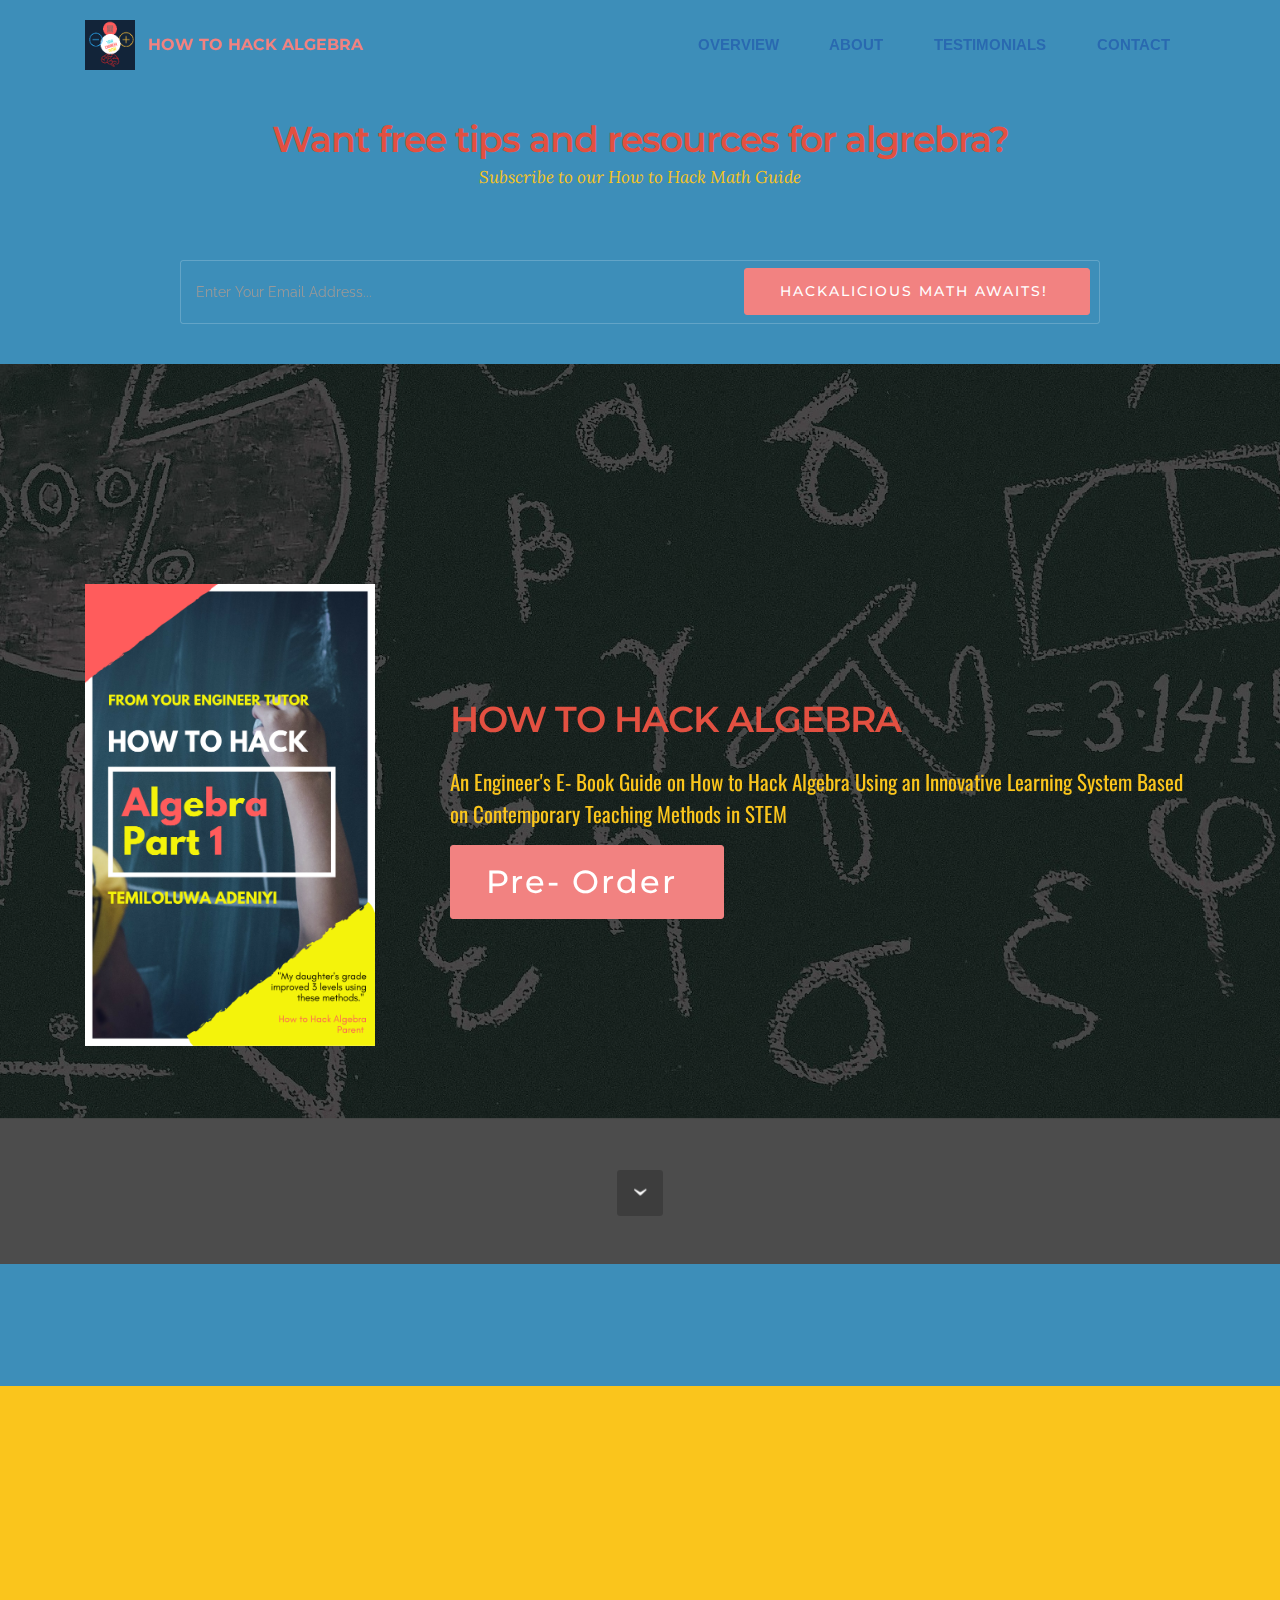
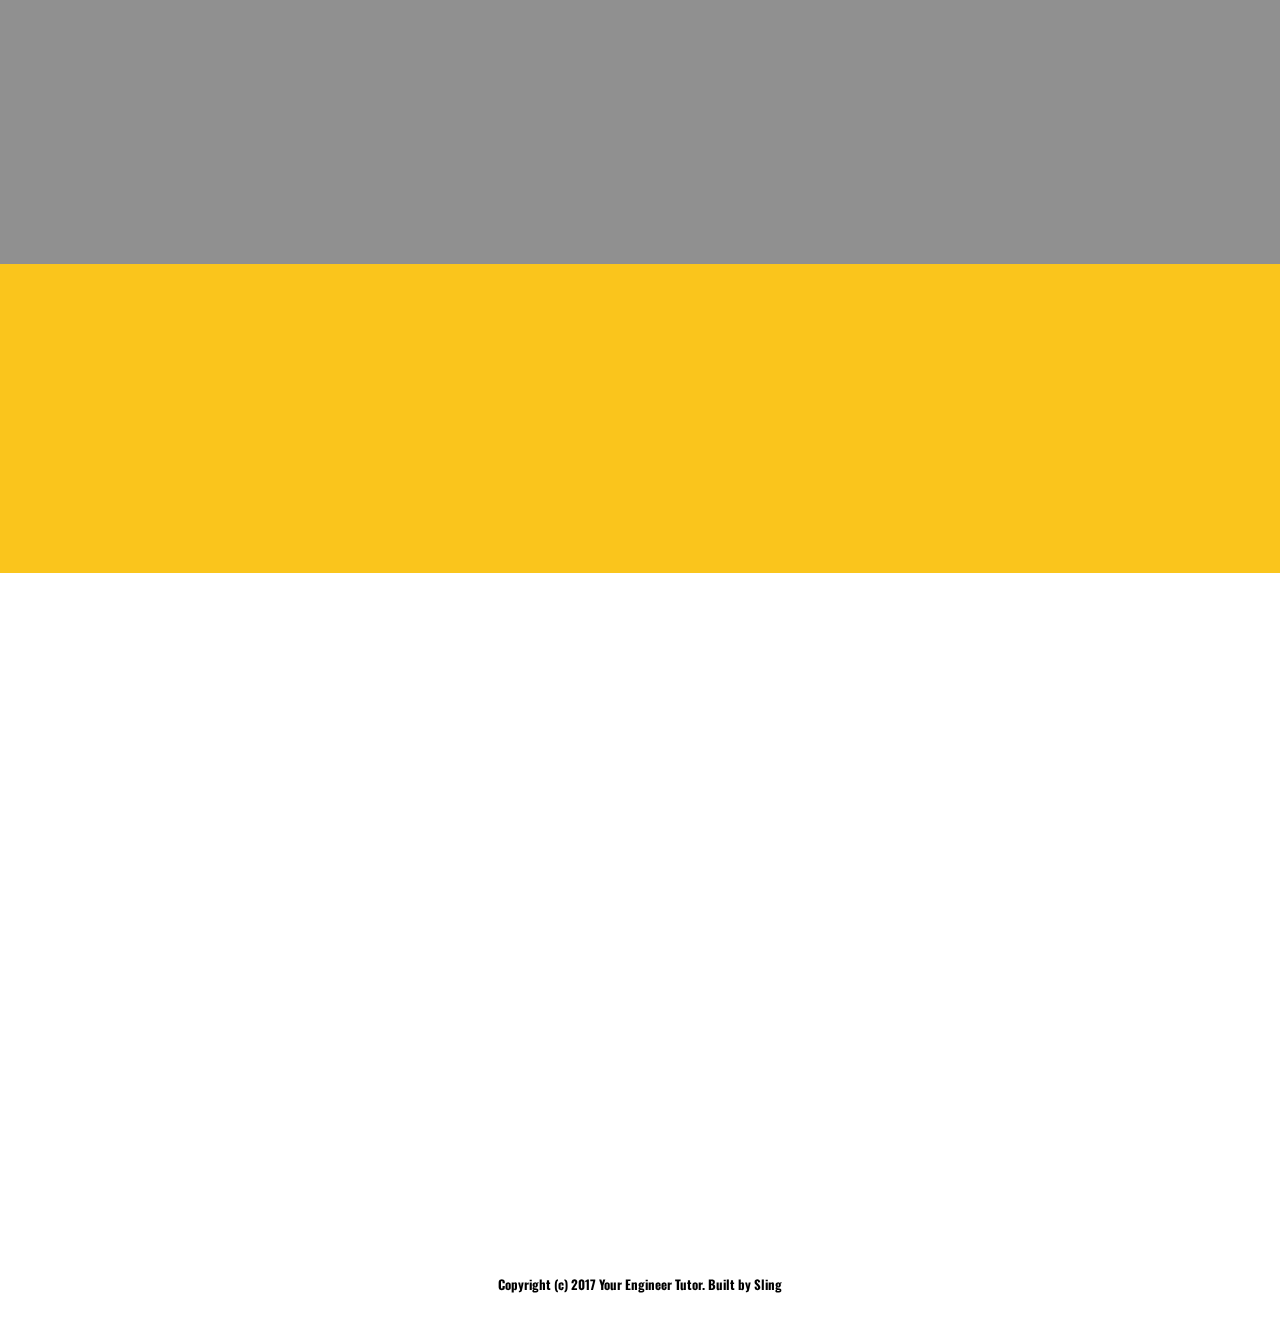
<file: index.html>
<!DOCTYPE html>
<html>
<head>
  <!-- Site made with Mobirise Website Builder v3.12.1, https://mobirise.com -->
  <meta charset="UTF-8">
  <meta http-equiv="X-UA-Compatible" content="IE=edge">
  <meta name="generator" content="Mobirise v3.12.1, mobirise.com">
  <meta name="viewport" content="width=device-width, initial-scale=1">
  <link rel="shortcut icon" href="assets/images/your-engineer-tutor-logo-128x128.png" type="image/x-icon">
  <meta name="description" content="">
  
  <link rel="stylesheet" href="https://fonts.googleapis.com/css?family=Lora:400,700,400italic,700italic&amp;subset=latin">
  <link rel="stylesheet" href="https://fonts.googleapis.com/css?family=Montserrat:400,700">
  <link rel="stylesheet" href="https://fonts.googleapis.com/css?family=Raleway:100,100i,200,200i,300,300i,400,400i,500,500i,600,600i,700,700i,800,800i,900,900i">
  <link rel="stylesheet" href="assets/bootstrap-material-design-font/css/material.css">
  <link rel="stylesheet" href="assets/tether/tether.min.css">
  <link rel="stylesheet" href="assets/bootstrap/css/bootstrap.min.css">
  <link rel="stylesheet" href="assets/animate.css/animate.min.css">
  <link rel="stylesheet" href="assets/dropdown/css/style.css">
  <link rel="stylesheet" href="assets/socicon/css/styles.css">
  <link rel="stylesheet" href="assets/theme/css/style.css">
  <link rel="stylesheet" href="assets/mobirise/css/mbr-additional.css" type="text/css">
  
  
  
</head>
<body>
<section id="ext_menu-0">

    <nav class="navbar navbar-dropdown bg-color transparent navbar-fixed-top">
        <div class="container">

            <div class="mbr-table">
                <div class="mbr-table-cell">

                    <div class="navbar-brand">
                        <a href="https://howtohackalgebra.site" class="navbar-logo"><img src="assets/images/your-engineer-tutor-logo-128x128.png" alt="Mobirise"></a>
                        <a class="navbar-caption text-danger" href="https://mobirise.com">HOW TO HACK ALGEBRA</a>
                    </div>

                </div>
                <div class="mbr-table-cell">

                    <button class="navbar-toggler pull-xs-right hidden-md-up" type="button" data-toggle="collapse" data-target="#exCollapsingNavbar">
                        <div class="hamburger-icon"></div>
                    </button>

                    <ul class="nav-dropdown collapse pull-xs-right nav navbar-nav navbar-toggleable-sm" id="exCollapsingNavbar"><li class="nav-item"><a class="nav-link link" href="index.html#header2-7">OVERVIEW</a></li><li class="nav-item"><a class="nav-link link" href="index.html#header2-l">ABOUT</a></li><li class="nav-item"><a class="nav-link link" href="index.html#testimonials1-c">TESTIMONIALS</a></li><li class="nav-item"><a class="nav-link link" href="index.html#form1-g">CONTACT</a></li></ul>
                    <button hidden="" class="navbar-toggler navbar-close" type="button" data-toggle="collapse" data-target="#exCollapsingNavbar">
                        <div class="close-icon"></div>
                    </button>

                </div>
            </div>

        </div>
    </nav>

</section>

<section class="engine"><a rel="external" href="https://mobirise.com">mobirise.com</a></section><section class="mbr-section mbr-after-navbar" id="form2-3" style="background-color: rgb(61, 142, 185); padding-top: 120px; padding-bottom: 40px;">
        <div class="mbr-section mbr-section__container mbr-section__container--middle">
        <div class="container">
            <div class="row">
                <div class="col-xs-12 text-xs-center">
                    <h3 class="mbr-section-title display-2">Want free tips and resources for algrebra?</h3>
                    <small class="mbr-section-subtitle">Subscribe to our How to Hack Math Guide</small>
                </div>
            </div>
        </div>
    </div>
    <div class="mbr-section mbr-section-nopadding">
        <div class="container">
            <div class="row">
                <div class="col-xs-12 col-lg-10 col-lg-offset-1" data-form-type="formoid">
                    <div data-form-alert="true"><div hidden="" data-form-alert-success="true">Thanks for filling out form! Let's hack some math! </div></div>
                    <form class="mbr-form" action="https://mobirise.com/" method="post" data-form-title="Want free tips and resources for algrebra?">
                        <input type="hidden" value="UtWt2eIjrVgj3+0D1IwAjbqBNla9mQs6Cj6tfIZ4wg7meFwN4FMNwhoh5rJKpqcOocA6/JquvH9jBp8fbe5dU6ugKnEfya5l+s+XWNjSLl57xBX1lARR5Lj8GS7h8COa" data-form-email="true">
                        <div class="mbr-subscribe mbr-subscribe-dark input-group">
                            <input type="email" class="form-control" name="email" required="" data-form-field="Email" placeholder="Enter Your Email Address..." id="form2-3-email">
                            <span class="input-group-btn"><button type="submit" class="btn btn-danger">HACKALICIOUS MATH AWAITS!&nbsp;</button></span>
                        </div>
                    </form>
                </div>
            </div>
        </div>
    </div>
</section>

<section class="mbr-section mbr-section-hero mbr-section-full header2 mbr-parallax-background" id="header2-7" style="background-image: url(assets/images/math-1500720-2000x1123.jpg);">

    <div class="mbr-overlay" style="opacity: 0.7; background-color: rgb(0, 0, 0);">
    </div>

    <div class="mbr-table mbr-table-full">
        <div class="mbr-table-cell">

            <div class="container">
                <div class="mbr-section row">
                    <div class="mbr-table-md-up">
                        
                        <div class="mbr-table-cell mbr-right-padding-md-up mbr-valign-top col-md-7 image-size" style="width: 32%;">
                            <div class="mbr-figure"><img src="assets/images/how-to-hack-algebra-e-book-cover-1400x2234.png"></div>
                        </div>
                        <div class="mbr-table-cell col-md-5 text-xs-center text-md-left content-size">

                            <h3 class="mbr-section-title display-2">HOW TO HACK ALGEBRA</h3>

                            <div class="mbr-section-text">
                                <p>An Engineer's E- Book Guide on How to Hack Algebra Using an Innovative Learning System Based on Contemporary Teaching Methods in STEM&nbsp;</p>
                            </div>

                            <div class="mbr-section-btn"><a class="btn btn-danger" href="gum.co/hbsSz" target="_blank">Pre- Order&nbsp;</a></div>

                        </div>

                        
                        

                    </div>
                </div>
            </div>

        </div>
    </div>

    <div class="mbr-arrow mbr-arrow-floating hidden-sm-down" aria-hidden="true"><a href="#header3-m"><i class="mbr-arrow-icon"></i></a></div>

</section>

<section class="mbr-section mbr-section__container article" id="header3-m" style="background-color: rgb(61, 142, 185); padding-top: 20px; padding-bottom: 20px;">
    <div class="container">
        <div class="row">
            <div class="col-xs-12">
                <h3 class="mbr-section-title display-2">Learn How to Hack Algebra</h3>
                <small class="mbr-section-subtitle"><span style="font-style: normal;"><strong>Based on Over 15 Years of Tutoring Experience</strong></span></small>
            </div>
        </div>
    </div>
</section>

<section class="mbr-section mbr-section-hero mbr-section-full header2" id="header2-l" style="background-color: rgb(250, 197, 28);">

    

    <div class="mbr-table mbr-table-full">
        <div class="mbr-table-cell">

            <div class="container">
                <div class="mbr-section row">
                    <div class="mbr-table-md-up">
                        
                        
                        

                        <div class="mbr-table-cell col-md-5 content-size text-xs-center text-md-right">

                            <h3 class="mbr-section-title display-2">About&nbsp;<br>Your Engineer Tutor</h3>

                            <div class="mbr-section-text">
                                <p>Temiloluwa Adeniyi, also known as "Your Engineer Tutor" is a fomerly trained engineer, who is &nbsp;passionate about &nbsp;increasing diversity in STEM, as &nbsp;well as improving the educational experiences of all students in STEM. She is the daughter of an educator and &nbsp;has over 15 years of tutoring experiences. She begain her experience with tutoring , as a child, when &nbsp;she asisted her &nbsp;mom with younger students in various, after- school &nbsp;enrichment programs. Her passion for education that &nbsp;was fostered, as a child, lead to further teaching opportunities in college ,while studying Biomedical Enginering, such as the Choose Ohio Teaching Fellowship. The fellowship was funded by the &nbsp;National Science Foudnation and the Ohio Board of Regents. It provided &nbsp;the opportunity to learn &nbsp;and apply contemporary ideas in STEM education, around challenge based learning, &nbsp;through a year long teachign experience at a local school. &nbsp;She is just in the beginning stages of championing change in STEM and hopes &nbsp;How to Hack Algebra is part of an life long effort to transform educational STEM experiences &nbsp;for children. &nbsp;</p>
                            </div>

                            

                        </div>
                        <div class="mbr-table-cell mbr-valign-top mbr-left-padding-md-up col-md-7 image-size" style="width: 50%;">
                            <div class="mbr-figure"><img src="assets/images/win-20170308-15-30-55-pro-1400x787.jpg"></div>
                        </div>

                    </div>
                </div>
            </div>

        </div>
    </div>

    <div class="mbr-arrow mbr-arrow-floating hidden-sm-down" aria-hidden="true"><a href="#testimonials1-c"><i class="mbr-arrow-icon"></i></a></div>

</section>

<section class="mbr-section" id="testimonials1-c" style="background-color: rgb(255, 255, 255); padding-top: 120px; padding-bottom: 120px;">

    

        <div class="mbr-section mbr-section__container mbr-section__container--middle">
            <div class="container">
                <div class="row">
                    <div class="col-xs-12 text-xs-center">
                        <h3 class="mbr-section-title display-2">WHAT STUDENTS ARE SAYING</h3>
                        <small class="mbr-section-subtitle"></small>
                    </div>
                </div>
            </div>
        </div>


    <div class="mbr-testimonials mbr-section mbr-section-nopadding">
        <div class="container">
            <div class="row">

                <div class="col-xs-12">

                    <div class="mbr-testimonial card mbr-testimonial-lg">
                        <div class="card-block"><p>“I just didn't get Algebra before. My teacher would say stuff in class and it just didn't make sense. When I started using the How to Hack Algebra, all the Algebra gobodeey gook started to make sense. ”</p></div>
                        <div class="mbr-author card-footer">
                            <div class="mbr-author-img"><img src="assets/images/pexels-photo-160x106.png" class="img-circle"></div>
                            <div class="mbr-author-name">Raven</div>
                            <small class="mbr-author-desc"></small>
                        </div>
                    </div>
                </div>

            </div>

        </div>

    </div>

</section>

<section class="mbr-section mbr-parallax-background" id="testimonials3-2" style="background-image: url(assets/images/boy-1126140-2000x1333.jpg); padding-top: 120px; padding-bottom: 120px;">

    <div class="mbr-overlay" style="opacity: 0.5; background-color: rgb(34, 34, 34);">
    </div>

        <div class="mbr-section mbr-section__container mbr-section__container--middle">
            <div class="container">
                <div class="row">
                    <div class="col-xs-12 text-xs-center">
                        <h3 class="mbr-section-title display-2">WHAT PARENTS ARE SAYING</h3>
                        
                    </div>
                </div>
            </div>
        </div>


    <div class="mbr-testimonials mbr-section mbr-section-nopadding">
        <div class="container">
            <div class="row">

                <div class="col-xs-12">

                    <div class="mbr-testimonial card">
                        <div class="card-block"><p>“How to Hack Algebra has been so incredible for my daughter. Every time she met for tutoring sessions using these methods her grades went up. My daughter definetly wouldn't have passed Algebra without them”</p></div>
                        <div class="mbr-author card-footer">
                            
                            <div class="mbr-author-name">Salena</div>
                            
                        </div>
                    </div>
                </div>

            </div>

        </div>

    </div>

</section>

<section class="mbr-section mbr-section-md-padding" id="social-buttons2-e" style="background-color: rgb(250, 197, 28); padding-top: 90px; padding-bottom: 90px;">
    
    <div class="container">
        <div class="row">
            <div class="col-md-8 col-md-offset-2 text-xs-center">
                <h3 class="mbr-section-title display-2">FOLLOW US</h3>
                <div><a class="btn btn-social" title="Twitter" target="_blank" href="https://twitter.com/MyEngineerTutor"><i class="socicon socicon-twitter"></i></a> <a class="btn btn-social" title="Facebook" target="_blank" href="https://www.facebook.com/groups/1909409589085479/"><i class="socicon socicon-facebook"></i></a>         </div>
            </div>
        </div>
    </div>
</section>

<section class="mbr-section" id="form1-g" style="background-color: rgb(255, 255, 255); padding-top: 120px; padding-bottom: 120px;">
    
    <div class="mbr-section mbr-section__container mbr-section__container--middle">
        <div class="container">
            <div class="row">
                <div class="col-xs-12 text-xs-center">
                    <h3 class="mbr-section-title display-2">HACKALICIOUS MATH AWAITS!&nbsp;</h3>
                    <small class="mbr-section-subtitle"></small>
                </div>
            </div>
        </div>
    </div>
    <div class="mbr-section mbr-section-nopadding">
        <div class="container">
            <div class="row">
                <div class="col-xs-12 col-lg-10 col-lg-offset-1" data-form-type="formoid">


                    <div data-form-alert="true">
                        <div hidden="" data-form-alert-success="true" class="alert alert-form alert-success text-xs-center">Thanks for filling out form! Get ready for some hackalicious math! </div>
                    </div>


                    <form action="https://mobirise.com/" method="post" data-form-title="HACKALICIOUS MATH AWAITS!&amp;nbsp;">

                        <input type="hidden" value="rOrzqcM89bFrnlVxm48Mllk0As9VRZfLjaQ9EmQsEZUMgBcrwg274Q81Xgsbsn9yBSWZZWIaAZFuuhWeC+/fw/EtFB605gPqhEmKL++wQ20mo0+z0QHTOn1pZ4rU/QJD" data-form-email="true">

                        <div class="row row-sm-offset">

                            <div class="col-xs-12 col-md-6">
                                <div class="form-group">
                                    <label class="form-control-label" for="form1-g-name">Name<span class="form-asterisk">*</span></label>
                                    <input type="text" class="form-control" name="name" required="" data-form-field="Name" id="form1-g-name">
                                </div>
                            </div>

                            <div class="col-xs-12 col-md-6">
                                <div class="form-group">
                                    <label class="form-control-label" for="form1-g-email">Email<span class="form-asterisk">*</span></label>
                                    <input type="email" class="form-control" name="email" required="" data-form-field="Email" id="form1-g-email">
                                </div>
                            </div>

                            

                        </div>

                        <div class="form-group">
                            <label class="form-control-label" for="form1-g-message">Message</label>
                            <textarea class="form-control" name="message" rows="7" data-form-field="Message" id="form1-g-message"></textarea>
                        </div>

                        <div><button type="submit" class="btn btn-warning">COME HACK WITH US!&nbsp;</button></div>

                    </form>
                </div>
            </div>
        </div>
    </div>
</section>

<footer class="mbr-small-footer mbr-section mbr-section-nopadding" id="footer1-5" style="background-color: rgb(255, 255, 255); padding-top: 1.75rem; padding-bottom: 1.75rem;">
    
    <div class="container">
        <p class="text-xs-center"><strong>Copyright (c) 2017 Your Engineer Tutor. Built by Sling</strong></p>
    </div>
</footer>


  <script src="assets/web/assets/jquery/jquery.min.js"></script>
  <script src="assets/tether/tether.min.js"></script>
  <script src="assets/bootstrap/js/bootstrap.min.js"></script>
  <script src="assets/smooth-scroll/smooth-scroll.js"></script>
  <script src="assets/viewport-checker/jquery.viewportchecker.js"></script>
  <script src="assets/dropdown/js/script.min.js"></script>
  <script src="assets/touch-swipe/jquery.touch-swipe.min.js"></script>
  <script src="assets/jarallax/jarallax.js"></script>
  <script src="assets/theme/js/script.js"></script>
  <script src="assets/formoid/formoid.min.js"></script>
  
  
  <input name="animation" type="hidden">
   <div id="scrollToTop" class="scrollToTop mbr-arrow-up"><a style="text-align: center;"><i class="mbr-arrow-up-icon"></i></a></div>
  </body>
</html>
</file>
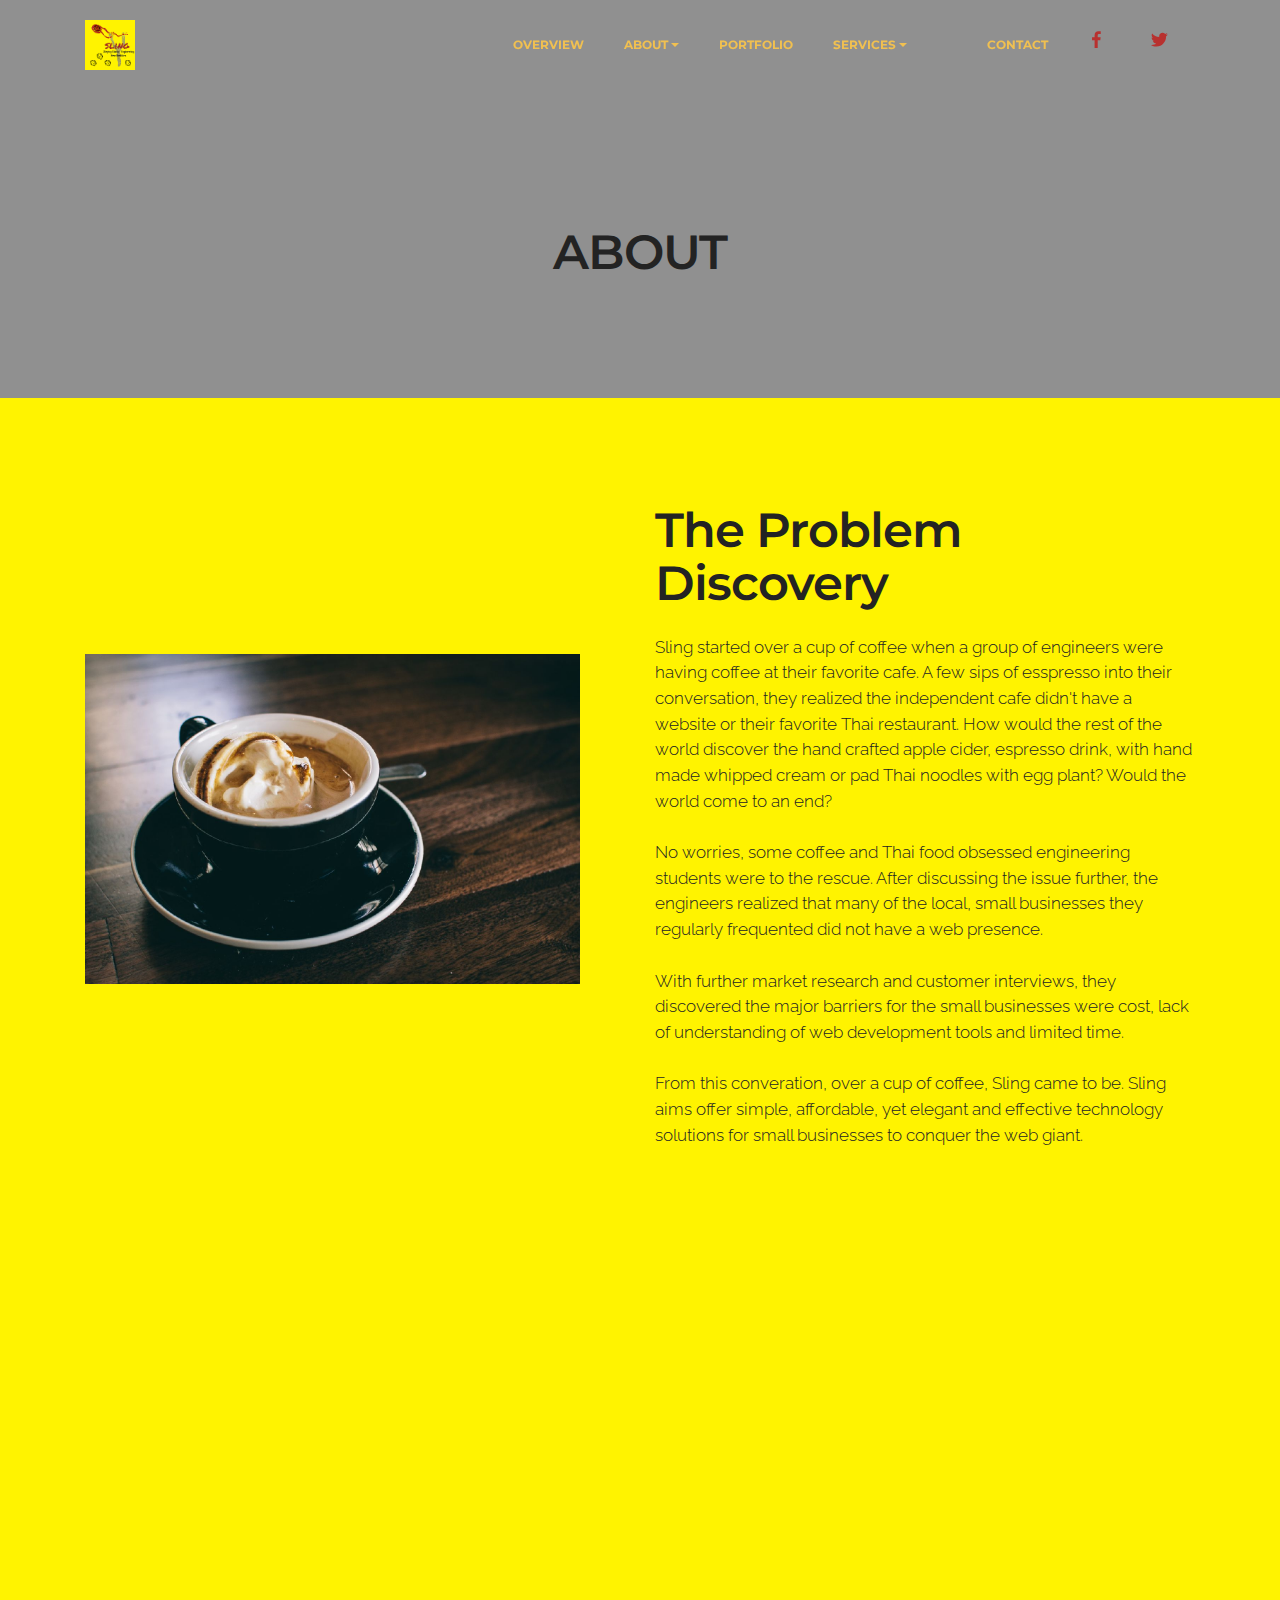
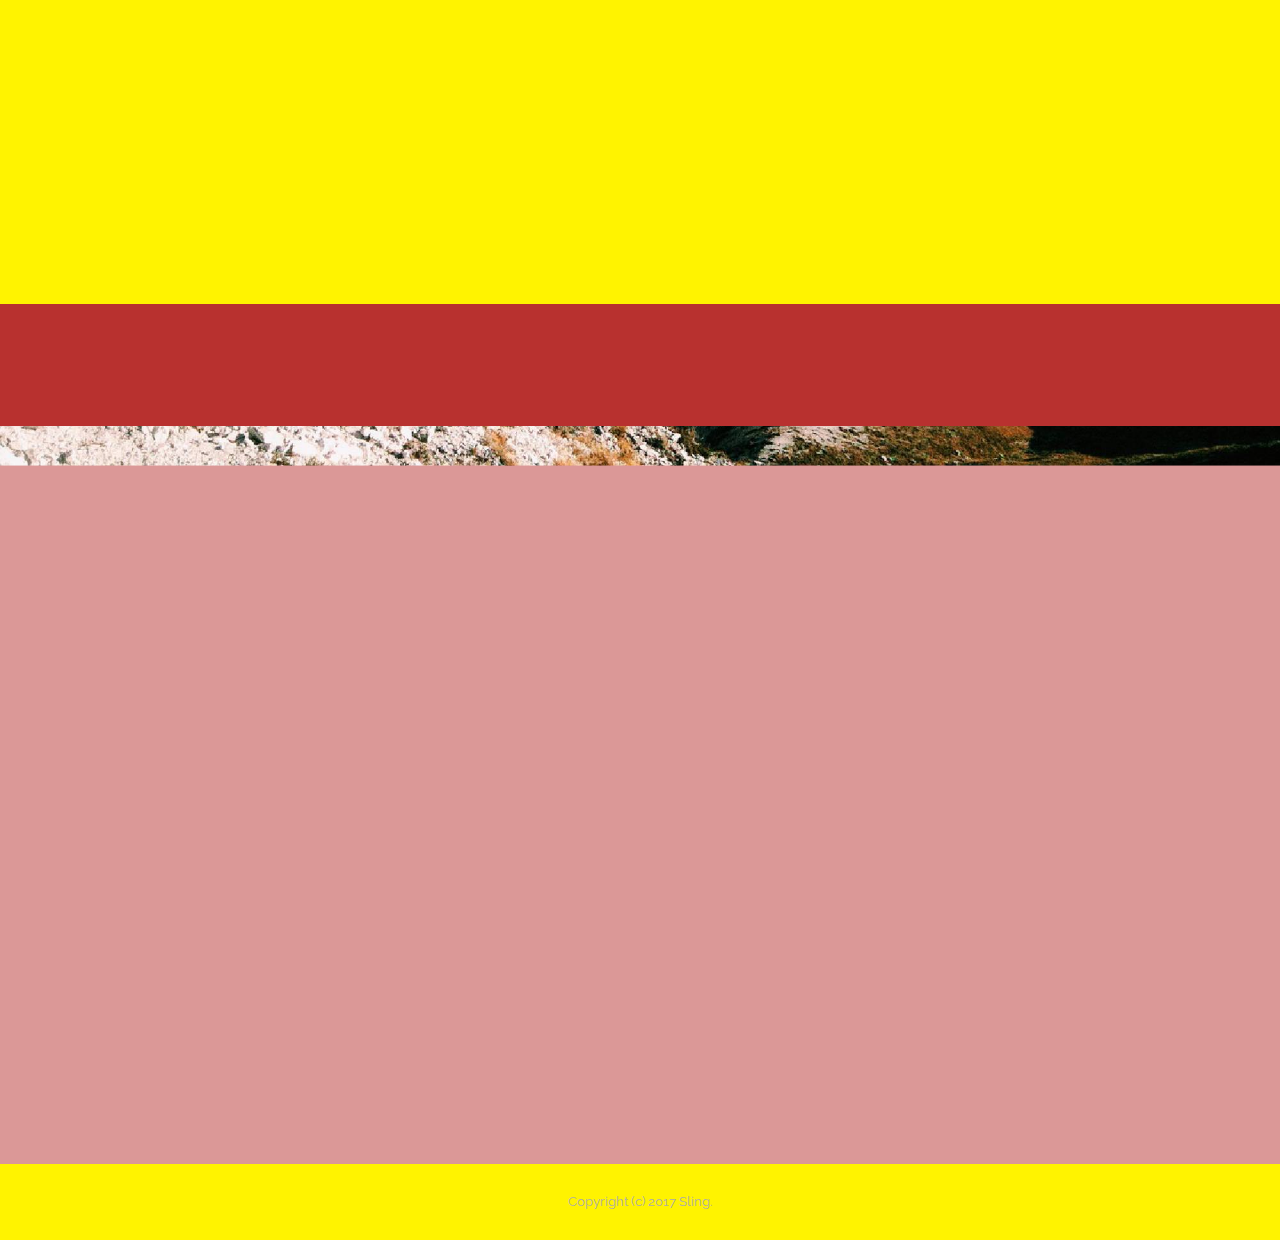
<file: About.html>
<!DOCTYPE html>
<html>
<head>
  <!-- Site made with Mobirise Website Builder v3.12.1, https://mobirise.com -->
  <meta charset="UTF-8">
  <meta http-equiv="X-UA-Compatible" content="IE=edge">
  <meta name="generator" content="Mobirise v3.12.1, mobirise.com">
  <meta name="viewport" content="width=device-width, initial-scale=1">
  <link rel="shortcut icon" href="assets/images/sling-logo-with-phrase-3-128x128.png" type="image/x-icon">
  <meta name="description" content="Our journey and why">
  <title>ABOUT SLING </title>
  <link rel="stylesheet" href="https://fonts.googleapis.com/css?family=Lora:400,700,400italic,700italic&amp;subset=latin">
  <link rel="stylesheet" href="https://fonts.googleapis.com/css?family=Montserrat:400,700">
  <link rel="stylesheet" href="https://fonts.googleapis.com/css?family=Raleway:100,100i,200,200i,300,300i,400,400i,500,500i,600,600i,700,700i,800,800i,900,900i">
  <link rel="stylesheet" href="assets/bootstrap-material-design-font/css/material.css">
  <link rel="stylesheet" href="assets/tether/tether.min.css">
  <link rel="stylesheet" href="assets/bootstrap/css/bootstrap.min.css">
  <link rel="stylesheet" href="assets/dropdown/css/style.css">
  <link rel="stylesheet" href="assets/animate.css/animate.min.css">
  <link rel="stylesheet" href="assets/socicon/css/styles.css">
  <link rel="stylesheet" href="assets/theme/css/style.css">
  <link rel="stylesheet" href="assets/mobirise/css/mbr-additional.css" type="text/css">
  
  
  
</head>
<body>

<!-- Google Analytics -->
<script>
  (function(i,s,o,g,r,a,m){i['GoogleAnalyticsObject']=r;i[r]=i[r]||function(){
  (i[r].q=i[r].q||[]).push(arguments)},i[r].l=1*new Date();a=s.createElement(o),
  m=s.getElementsByTagName(o)[0];a.async=1;a.src=g;m.parentNode.insertBefore(a,m)
  })(window,document,'script','https://www.google-analytics.com/analytics.js','ga');

  ga('create', 'UA-100759439-1', 'auto');
  ga('send', 'pageview');

</script>
<!-- /Google Analytics -->


<section id="ext_menu-1t">

    <nav class="navbar navbar-dropdown navbar-fixed-top">
        <div class="container">

            <div class="mbr-table">
                <div class="mbr-table-cell">

                    <div class="navbar-brand">
                        <a href="index.html" class="navbar-logo"><img src="assets/images/copy-of-slingtech-128x128.png" alt="Mobirise"></a>
                        
                    </div>

                </div>
                <div class="mbr-table-cell">

                    <button class="navbar-toggler pull-xs-right hidden-md-up" type="button" data-toggle="collapse" data-target="#exCollapsingNavbar">
                        <div class="hamburger-icon"></div>
                    </button>

                    <ul class="nav-dropdown collapse pull-xs-right nav navbar-nav navbar-toggleable-sm" id="exCollapsingNavbar"><li class="nav-item"><a class="nav-link link" href="index.html">OVERVIEW</a></li><li class="nav-item dropdown"><a class="nav-link link dropdown-toggle" href="page6.html#msg-box5-1x" data-toggle="dropdown-submenu" aria-expanded="false">ABOUT</a><div class="dropdown-menu"><a class="dropdown-item" href="page6.html#msg-box5-1w">The Problem Discovery</a><a class="dropdown-item" href="page6.html#msg-box5-1x">Why "Sling"?&nbsp;</a></div></li><li class="nav-item"><a class="nav-link link" href="page5.html#msg-box8-1o">PORTFOLIO</a></li><li class="nav-item dropdown"><a class="nav-link link dropdown-toggle" href="page7.html#msg-box2-22" data-toggle="dropdown-submenu" aria-expanded="false">SERVICES</a><div class="dropdown-menu"><a class="dropdown-item" href="page7.html#features1-24">Website Design &amp; Development</a><a class="dropdown-item" href="page7.html#msg-box3-25">Graphic Design</a></div></li><li class="nav-item"><a class="nav-link link" href="index.html#form1-2l"></a></li><li class="nav-item"><a class="nav-link link" href="index.html#form1-2l">CONTACT</a></li><li class="nav-item"><a class="nav-link link" href="https://www.entrepreneur.com/article/244808" target="_blank"><span class="socicon socicon-facebook mbr-iconfont mbr-iconfont-btn" style="color: rgb(184, 49, 47);"></span></a></li><li class="nav-item"><a class="nav-link link" href="https://twitter.com/Sling_Websites" target="_blank"><span class="socicon socicon-twitter mbr-iconfont mbr-iconfont-btn" style="color: rgb(184, 49, 47);"></span></a></li></ul>
                    <button hidden="" class="navbar-toggler navbar-close" type="button" data-toggle="collapse" data-target="#exCollapsingNavbar">
                        <div class="close-icon"></div>
                    </button>

                </div>
            </div>

        </div>
    </nav>

</section>

<section class="engine"><a rel="external" href="https://mobirise.com">Web Page Generator</a></section><section class="mbr-section article mbr-after-navbar" id="msg-box8-1v" data-bg-video="https://www.youtube.com/embed/78LhiNGz-tE?rel=0&amp;amp;showinfo=0&amp;autoplay=0&amp;loop=0" style="padding-top: 120px; padding-bottom: 120px;">

    <div class="mbr-overlay" style="opacity: 0.5; background-color: rgb(34, 34, 34);">
    </div>
    <div class="container">
        <div class="row">
            <div class="col-md-8 col-md-offset-2 text-xs-center">
                <h3 class="mbr-section-title display-2"><span style="font-size: 3rem; line-height: 1.1;"><br></span><br><span style="font-size: 3rem; line-height: 1.1;">ABOUT</span><br></h3>
                <div class="lead"></div>
                
            </div>
        </div>
    </div>

</section>

<section class="mbr-section" id="msg-box5-1w" style="background-color: rgb(255, 243, 0); padding-top: 0px; padding-bottom: 0px;">

    
    <div class="container">
        <div class="row">
            <div class="mbr-table-md-up">

              <div class="mbr-table-cell mbr-right-padding-md-up mbr-valign-top col-md-7 image-size" style="width: 50%;">
                  <div class="mbr-figure"><img src="assets/images/mbr-1400x933.jpg"></div>
              </div>

              


              <div class="mbr-table-cell col-md-5 text-xs-center text-md-left content-size">
                  <h3 class="mbr-section-title display-2"><br><br>The Problem Discovery</h3>
                  <div class="lead">

                    <p>Sling started over a cup of coffee when a group of engineers were having coffee at their favorite cafe. A few sips of esspresso into their conversation, they realized the independent cafe didn't have a website or their favorite Thai restaurant. How would the rest of the world discover the hand crafted apple cider, espresso drink, with hand made whipped cream or pad Thai noodles with egg plant? Would the world come to an end?  <br><br>No worries, some coffee and Thai food obsessed engineering students were to the rescue. After discussing the issue further, the engineers realized that many of the local, small businesses they regularly frequented did not have a web presence. <br><br>With further market research and customer interviews, they discovered the major barriers for the small businesses were cost, lack of understanding of web development tools and limited time.<br><br>From this converation, over a cup of coffee, Sling came to be. Sling aims offer simple, affordable, yet elegant and effective technology solutions for small businesses to conquer the web giant.<br></p>

                  </div>

                  <div><a class="btn btn-danger" href="page6.html#msg-box5-1x">WHY THE NAME "SLING"?&nbsp;</a> </div>
              </div>


              

            </div>
        </div>
    </div>

</section>

<section class="mbr-section" id="msg-box5-1x" style="background-color: rgb(255, 243, 0); padding-top: 0px; padding-bottom: 0px;">

    
    <div class="container">
        <div class="row">
            <div class="mbr-table-md-up">

              <div class="mbr-table-cell mbr-right-padding-md-up mbr-valign-top col-md-7 image-size" style="width: 30%;">
                  <div class="mbr-figure"><img src="assets/images/sling-snippet-1400x2083.png"></div>
              </div>

              


              <div class="mbr-table-cell col-md-5 text-xs-center text-md-left content-size">
                  <h3 class="mbr-section-title display-2"><br><br>Why "Sling"?</h3>
                  <div class="lead">

                    <p>In addition to a conversation fueled by Thai food and maybe a little, too much coffee, Sling was inspired by the timeless story of David and Goliath. At some point in life, we have all felt like David, the underdog of the story, facing the seemingly insurmountable odds of life, especially as small business owners.  <br><br>In the story of David and Goliath, David is often praised as the hero when he is victorious against his super sized enemy Goliath.  However, adaquate attention is not given to the tools that allow David to have such a historic victory- a sling and five rocks. It's the beauty of these simple, low cost, yet elegant and effective technology that inspires the name, "Sling". <br><br>Our goal is not for our company to be the hero in the narrative of your company's story - it's for us to partner with you and provide the technology that positions you to be the hero in your own story.  We want you to be the giant slayer. Let's slay!&nbsp;</p>

                  </div>

                  <div><a class="btn btn-danger" href="page6.html#msg-box5-1w">THE SLING EPHIPHANY</a></div>
              </div>


              

            </div>
        </div>
    </div>

</section>

<section class="mbr-info mbr-section mbr-section-md-padding" id="msg-box2-1y" style="background-color: rgb(255, 243, 0); padding-top: 60px; padding-bottom: 0px;">

    
    <div class="container">
        <div class="row">

            <div class="mbr-table-md-up">
              <div class="mbr-table-cell col-md-4">
                  
              </div>
              <div class="mbr-table-cell mbr-right-padding-md-up col-md-8 text-xs-center text-md-left">
                  
                  
              </div>
            </div>

            

        </div>
    </div>
</section>

<section class="mbr-section mbr-section__container article" id="header3-29" style="background-color: rgb(184, 49, 47); padding-top: 20px; padding-bottom: 20px;">
    <div class="container">
        <div class="row">
            <div class="col-xs-12">
                <h3 class="mbr-section-title display-2">**$50 consultation fee for the intial session.**</h3>
                <small class="mbr-section-subtitle">This fee will be added towards payment for the chosen website package, if Sling services are chosen.</small>
            </div>
        </div>
    </div>
</section>

<section class="mbr-section mbr-parallax-background" id="form1-2t" style="background-image: url(assets/images/mbr-2000x1500.jpg); padding-top: 120px; padding-bottom: 120px;">
    <div class="mbr-overlay" style="opacity: 0.5; background-color: rgb(184, 49, 47);">
    </div>
    <div class="mbr-section mbr-section__container mbr-section__container--middle">
        <div class="container">
            <div class="row">
                <div class="col-xs-12 text-xs-center">
                    <h3 class="mbr-section-title display-2">CONTACT FORM</h3>
                    <small class="mbr-section-subtitle">Come slay some giants with us!&nbsp;</small>
                </div>
            </div>
        </div>
    </div>
    <div class="mbr-section mbr-section-nopadding">
        <div class="container">
            <div class="row">
                <div class="col-xs-12 col-lg-10 col-lg-offset-1" data-form-type="formoid">


                    <div data-form-alert="true">
                        <div hidden="" data-form-alert-success="true" class="alert alert-form alert-success text-xs-center">Thanks for filling out the form! Get ready to slay some giants! </div>
                    </div>


                    <form action="https://mobirise.com/" method="post" data-form-title="CONTACT FORM">

                        <input type="hidden" value="YzPviIze3uxT8bWsDunyfOPWPtXqMzo3GVoWrarJe8ZkuCCPWirP4eaGLzmYbiuS7gVbaubRpyclxuWMmvoz3Zya50NyBl6KunBY+tvw3VQz1+00ah52Zj9JUz7lcuON" data-form-email="true">

                        <div class="row row-sm-offset">

                            <div class="col-xs-12 col-md-4">
                                <div class="form-group">
                                    <label class="form-control-label" for="form1-2t-name">Name<span class="form-asterisk">*</span></label>
                                    <input type="text" class="form-control" name="name" required="" data-form-field="Name" id="form1-2t-name">
                                </div>
                            </div>

                            <div class="col-xs-12 col-md-4">
                                <div class="form-group">
                                    <label class="form-control-label" for="form1-2t-email">Email<span class="form-asterisk">*</span></label>
                                    <input type="email" class="form-control" name="email" required="" data-form-field="Email" id="form1-2t-email">
                                </div>
                            </div>

                            <div class="col-xs-12 col-md-4">
                                <div class="form-group">
                                    <label class="form-control-label" for="form1-2t-phone">Phone</label>
                                    <input type="tel" class="form-control" name="phone" data-form-field="Phone" id="form1-2t-phone">
                                </div>
                            </div>

                        </div>

                        <div class="form-group">
                            <label class="form-control-label" for="form1-2t-message">Message</label>
                            <textarea class="form-control" name="message" rows="7" data-form-field="Message" id="form1-2t-message"></textarea>
                        </div>

                        <div><button type="submit" class="btn btn-warning">LET'S SLAY!</button></div>

                    </form>
                </div>
            </div>
        </div>
    </div>
</section>

<footer class="mbr-small-footer mbr-section mbr-section-nopadding" id="footer1-1u" style="background-color: rgb(255, 243, 0); padding-top: 1.75rem; padding-bottom: 1.75rem;">
    
    <div class="container">
        <p class="text-xs-center">Copyright (c) 2017 Sling.</p>
    </div>
</footer>


  <script src="assets/web/assets/jquery/jquery.min.js"></script>
  <script src="assets/tether/tether.min.js"></script>
  <script src="assets/bootstrap/js/bootstrap.min.js"></script>
  <script src="assets/smooth-scroll/smooth-scroll.js"></script>
  <script src="assets/dropdown/js/script.min.js"></script>
  <script src="assets/touch-swipe/jquery.touch-swipe.min.js"></script>
  <script src="assets/viewport-checker/jquery.viewportchecker.js"></script>
  <script src="assets/jquery-mb-ytplayer/jquery.mb.ytplayer.min.js"></script>
  <script src="assets/jarallax/jarallax.js"></script>
  <script src="assets/theme/js/script.js"></script>
  <script src="assets/formoid/formoid.min.js"></script>
  
  
  <input name="animation" type="hidden">
   <div id="scrollToTop" class="scrollToTop mbr-arrow-up"><a style="text-align: center;"><i class="mbr-arrow-up-icon"></i></a></div>
  </body>
</html>
</file>
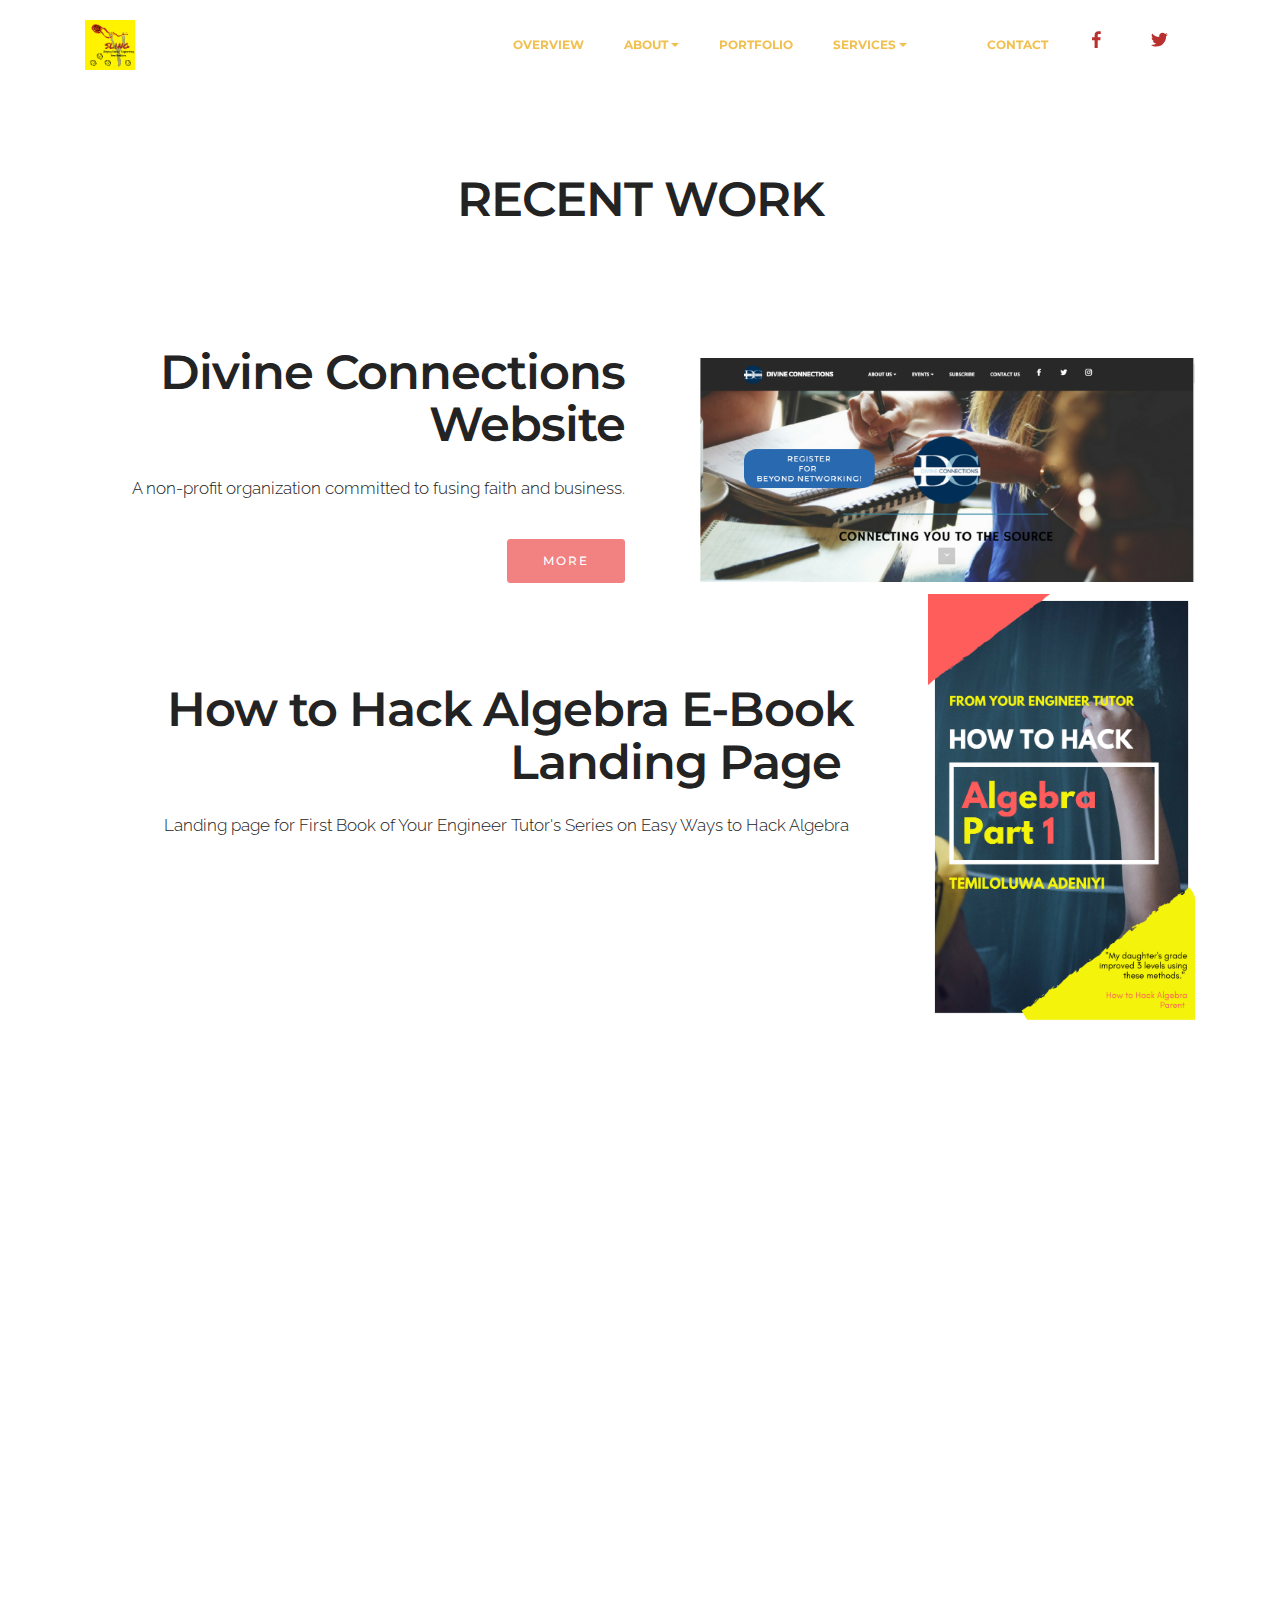
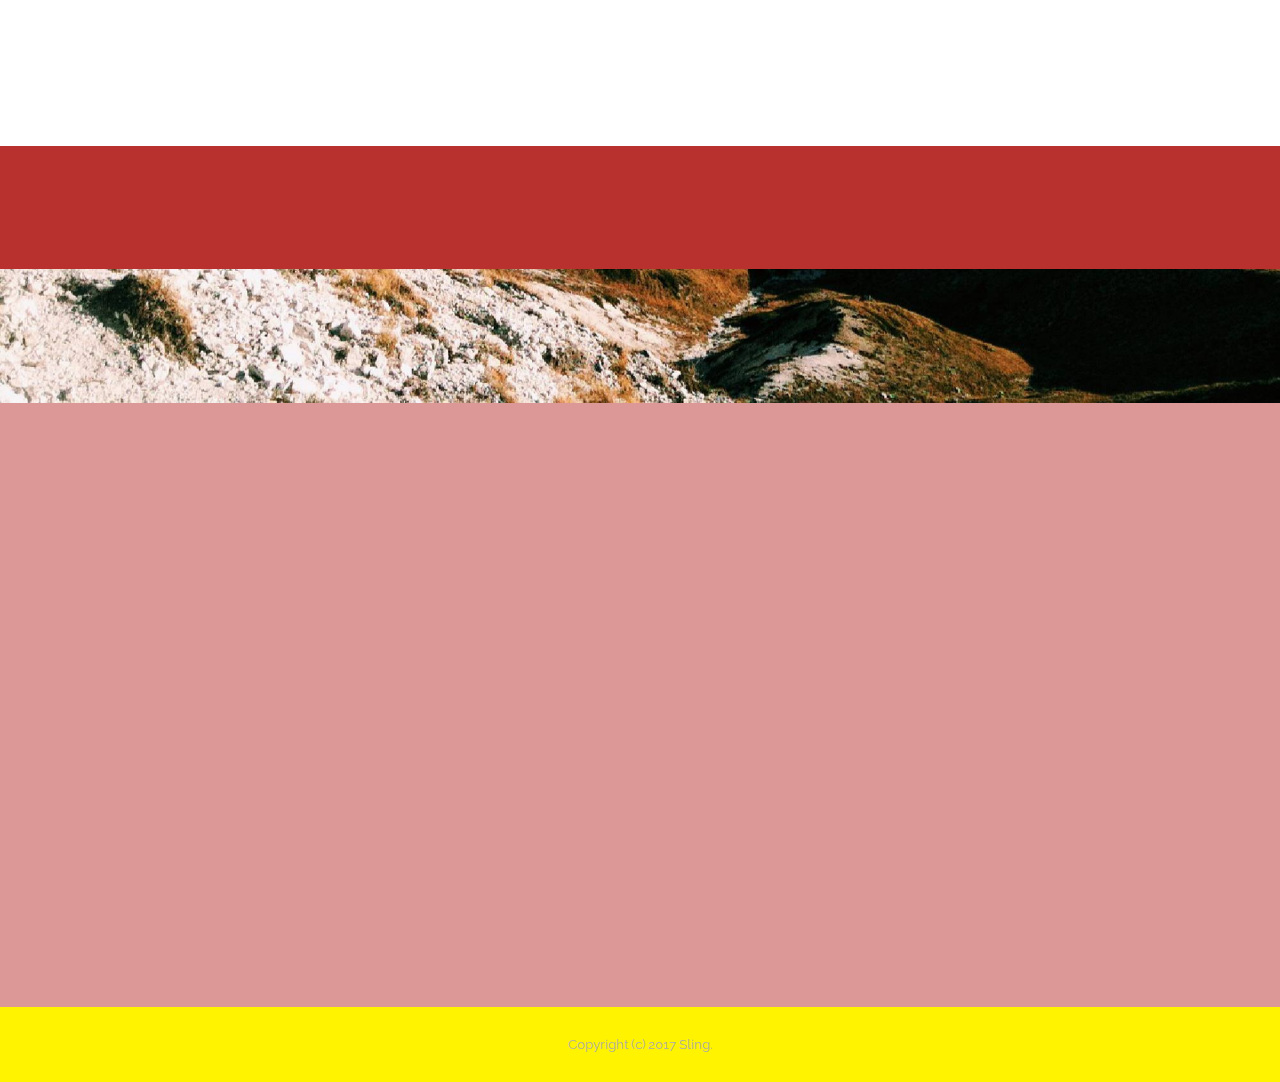
<file: RecentWork.html>
<!DOCTYPE html>
<html>
<head>
  <!-- Site made with Mobirise Website Builder v3.12.1, https://mobirise.com -->
  <meta charset="UTF-8">
  <meta http-equiv="X-UA-Compatible" content="IE=edge">
  <meta name="generator" content="Mobirise v3.12.1, mobirise.com">
  <meta name="viewport" content="width=device-width, initial-scale=1">
  <link rel="shortcut icon" href="assets/images/sling-logo-with-phrase-3-128x128.png" type="image/x-icon">
  <meta name="description" content="Recent Sling Work ">
  <title>Sling Portfolio</title>
  <link rel="stylesheet" href="https://fonts.googleapis.com/css?family=Lora:400,700,400italic,700italic&amp;subset=latin">
  <link rel="stylesheet" href="https://fonts.googleapis.com/css?family=Montserrat:400,700">
  <link rel="stylesheet" href="https://fonts.googleapis.com/css?family=Raleway:100,100i,200,200i,300,300i,400,400i,500,500i,600,600i,700,700i,800,800i,900,900i">
  <link rel="stylesheet" href="assets/bootstrap-material-design-font/css/material.css">
  <link rel="stylesheet" href="assets/tether/tether.min.css">
  <link rel="stylesheet" href="assets/bootstrap/css/bootstrap.min.css">
  <link rel="stylesheet" href="assets/dropdown/css/style.css">
  <link rel="stylesheet" href="assets/animate.css/animate.min.css">
  <link rel="stylesheet" href="assets/socicon/css/styles.css">
  <link rel="stylesheet" href="assets/theme/css/style.css">
  <link rel="stylesheet" href="assets/mobirise/css/mbr-additional.css" type="text/css">
  
  
  
</head>
<body>

<!-- Google Analytics -->
<script>
  (function(i,s,o,g,r,a,m){i['GoogleAnalyticsObject']=r;i[r]=i[r]||function(){
  (i[r].q=i[r].q||[]).push(arguments)},i[r].l=1*new Date();a=s.createElement(o),
  m=s.getElementsByTagName(o)[0];a.async=1;a.src=g;m.parentNode.insertBefore(a,m)
  })(window,document,'script','https://www.google-analytics.com/analytics.js','ga');

  ga('create', 'UA-100759439-1', 'auto');
  ga('send', 'pageview');

</script>
<!-- /Google Analytics -->


<section id="ext_menu-1m">

    <nav class="navbar navbar-dropdown navbar-fixed-top">
        <div class="container">

            <div class="mbr-table">
                <div class="mbr-table-cell">

                    <div class="navbar-brand">
                        <a href="index.html" class="navbar-logo"><img src="assets/images/copy-of-slingtech-128x128.png" alt="Mobirise"></a>
                        
                    </div>

                </div>
                <div class="mbr-table-cell">

                    <button class="navbar-toggler pull-xs-right hidden-md-up" type="button" data-toggle="collapse" data-target="#exCollapsingNavbar">
                        <div class="hamburger-icon"></div>
                    </button>

                    <ul class="nav-dropdown collapse pull-xs-right nav navbar-nav navbar-toggleable-sm" id="exCollapsingNavbar"><li class="nav-item"><a class="nav-link link" href="index.html">OVERVIEW</a></li><li class="nav-item dropdown"><a class="nav-link link dropdown-toggle" href="page6.html#msg-box5-1x" data-toggle="dropdown-submenu" aria-expanded="false">ABOUT</a><div class="dropdown-menu"><a class="dropdown-item" href="page6.html#msg-box5-1w">The Problem Discovery</a><a class="dropdown-item" href="page6.html#msg-box5-1x">Why "Sling"?&nbsp;</a></div></li><li class="nav-item"><a class="nav-link link" href="page5.html#msg-box8-1o">PORTFOLIO</a></li><li class="nav-item dropdown"><a class="nav-link link dropdown-toggle" href="page7.html#msg-box2-22" data-toggle="dropdown-submenu" aria-expanded="false">SERVICES</a><div class="dropdown-menu"><a class="dropdown-item" href="page7.html#features1-24">Website Design &amp; Development</a><a class="dropdown-item" href="page7.html#msg-box3-25">Graphic Design</a></div></li><li class="nav-item"><a class="nav-link link" href="index.html#form1-2l"></a></li><li class="nav-item"><a class="nav-link link" href="index.html#form1-2l">CONTACT</a></li><li class="nav-item"><a class="nav-link link" href="https://www.entrepreneur.com/article/244808" target="_blank"><span class="socicon socicon-facebook mbr-iconfont mbr-iconfont-btn" style="color: rgb(184, 49, 47);"></span></a></li><li class="nav-item"><a class="nav-link link" href="https://twitter.com/Sling_Websites" target="_blank"><span class="socicon socicon-twitter mbr-iconfont mbr-iconfont-btn" style="color: rgb(184, 49, 47);"></span></a></li></ul>
                    <button hidden="" class="navbar-toggler navbar-close" type="button" data-toggle="collapse" data-target="#exCollapsingNavbar">
                        <div class="close-icon"></div>
                    </button>

                </div>
            </div>

        </div>
    </nav>

</section>

<section class="engine"><a rel="external" href="https://mobirise.com">https://mobirise.com/</a></section><section class="mbr-section article mbr-after-navbar" id="msg-box8-1o" data-bg-video="https://www.youtube.com/embed/D93kuXAYGzs?rel=0&amp;amp;showinfo=0&amp;autoplay=0&amp;loop=0" style="padding-top: 120px; padding-bottom: 120px;">

    
    <div class="container">
        <div class="row">
            <div class="col-md-8 col-md-offset-2 text-xs-center">
                <h3 class="mbr-section-title display-2"><br>RECENT WORK</h3>
                <div class="lead"></div>
                
            </div>
        </div>
    </div>

</section>

<section class="mbr-section" id="msg-box5-1p" style="background-color: rgb(255, 255, 255); padding-top: 0px; padding-bottom: 0px;">

    
    <div class="container">
        <div class="row">
            <div class="mbr-table-md-up">

              

              <div class="mbr-table-cell col-md-5 text-xs-center text-md-right content-size">
                  <h3 class="mbr-section-title display-2">Divine Connections Website</h3>
                  <div class="lead">

                    <p>A non-profit organization committed to fusing faith and business.</p>

                  </div>

                  <div><a class="btn btn-danger" href="http://divineconnections.global/" target="_blank">MORE</a></div>
              </div>


              


              <div class="mbr-table-cell mbr-left-padding-md-up mbr-valign-top col-md-7 image-size" style="width: 50%;">
                  <div class="mbr-figure"><img src="assets/images/divine-connections-website-screenshot-sling-1400x634.png"></div>
              </div>

            </div>
        </div>
    </div>

</section>

<section class="mbr-section" id="msg-box5-38" style="background-color: rgb(255, 255, 255); padding-top: 0px; padding-bottom: 0px;">

    
    <div class="container">
        <div class="row">
            <div class="mbr-table-md-up">

              

              <div class="mbr-table-cell col-md-5 text-xs-center text-md-right content-size">
                  <h3 class="mbr-section-title display-2">How to Hack Algebra E-Book Landing Page&nbsp;</h3>
                  <div class="lead">

                    <p>Landing page for First Book of Your Engineer Tutor's Series on Easy Ways to Hack Algebra&nbsp;</p>

                  </div>

                  <div><a class="btn btn-primary" href="https://thegiantslayers.github.io/HowtoHackAlgebra/" target="_blank">MORE</a></div>
              </div>


              


              <div class="mbr-table-cell mbr-left-padding-md-up mbr-valign-top col-md-7 image-size" style="width: 30%;">
                  <div class="mbr-figure"><img src="assets/images/how-to-hack-algebra-e-book-cover-1400x2234.png"></div>
              </div>

            </div>
        </div>
    </div>

</section>

<section class="mbr-section" id="msg-box5-1q" style="background-color: rgb(255, 255, 255); padding-top: 0px; padding-bottom: 0px;">

    
    <div class="container">
        <div class="row">
            <div class="mbr-table-md-up">

              

              <div class="mbr-table-cell col-md-5 text-xs-center text-md-right content-size">
                  <h3 class="mbr-section-title display-2">Nopneu Website</h3>
                  <div class="lead">

                    <p>A social enterprise, biotech company dedicated to empowering cargivers to say no to pneumonia .</p>

                  </div>

                  <div><a class="btn btn-danger" href="http://www.nopneu.co/" target="_blank">MORE</a></div>
              </div>


              


              <div class="mbr-table-cell mbr-left-padding-md-up mbr-valign-top col-md-7 image-size" style="width: 50%;">
                  <div class="mbr-figure"><img src="assets/images/nopneu-screenshot-sling-1400x637.png"></div>
              </div>

            </div>
        </div>
    </div>

</section>

<section class="mbr-section" id="msg-box5-1r" style="background-color: rgb(255, 255, 255); padding-top: 0px; padding-bottom: 0px;">

    
    <div class="container">
        <div class="row">
            <div class="mbr-table-md-up">

              

              <div class="mbr-table-cell col-md-5 text-xs-center text-md-right content-size">
                  <h3 class="mbr-section-title display-2">Alpha Phi Kappa Anniversary Logo &nbsp;</h3>
                  <div class="lead">

                    <p>Logo for Apparel and event, print materials for chapter of Alpha Phi Kappa fraternity.</p>

                  </div>

                  
              </div>


              


              <div class="mbr-table-cell mbr-left-padding-md-up mbr-valign-top col-md-7 image-size" style="width: 50%;">
                  <div class="mbr-figure"><img src="assets/images/copy-of-logos-for-robert-2-1-1400x1400.png"></div>
              </div>

            </div>
        </div>
    </div>

</section>

<section class="mbr-section mbr-section__container article" id="header3-2a" style="background-color: rgb(184, 49, 47); padding-top: 20px; padding-bottom: 20px;">
    <div class="container">
        <div class="row">
            <div class="col-xs-12">
                <h3 class="mbr-section-title display-2">**$50 consultation fee for the intial session.**</h3>
                <small class="mbr-section-subtitle">This fee will be added towards payment for the chosen website package, if Sling services are chosen.</small>
            </div>
        </div>
    </div>
</section>

<section class="mbr-section mbr-parallax-background" id="form1-2u" style="background-image: url(assets/images/mbr-2000x1500.jpg); padding-top: 120px; padding-bottom: 120px;">
    <div class="mbr-overlay" style="opacity: 0.5; background-color: rgb(184, 49, 47);">
    </div>
    <div class="mbr-section mbr-section__container mbr-section__container--middle">
        <div class="container">
            <div class="row">
                <div class="col-xs-12 text-xs-center">
                    <h3 class="mbr-section-title display-2">CONTACT FORM</h3>
                    <small class="mbr-section-subtitle">Come slay some giants with us!&nbsp;</small>
                </div>
            </div>
        </div>
    </div>
    <div class="mbr-section mbr-section-nopadding">
        <div class="container">
            <div class="row">
                <div class="col-xs-12 col-lg-10 col-lg-offset-1" data-form-type="formoid">


                    <div data-form-alert="true">
                        <div hidden="" data-form-alert-success="true" class="alert alert-form alert-success text-xs-center">Thanks for filling out the form! Get ready to slay some giants!</div>
                    </div>


                    <form action="https://mobirise.com/" method="post" data-form-title="CONTACT FORM">

                        <input type="hidden" value="1AxOtptfWQGd/9FaHJ/EwZQYeOSs8lAPYn1rBHaI0v92DpGH1tLgj1Ed1BxV8lq96/SpoEvI8BewcZe4NJgNPPR8wombaClO+3jYD31fRY2QeL9f0E1DuvEj0xGOS3kI" data-form-email="true">

                        <div class="row row-sm-offset">

                            <div class="col-xs-12 col-md-4">
                                <div class="form-group">
                                    <label class="form-control-label" for="form1-2u-name">Name<span class="form-asterisk">*</span></label>
                                    <input type="text" class="form-control" name="name" required="" data-form-field="Name" id="form1-2u-name">
                                </div>
                            </div>

                            <div class="col-xs-12 col-md-4">
                                <div class="form-group">
                                    <label class="form-control-label" for="form1-2u-email">Email<span class="form-asterisk">*</span></label>
                                    <input type="email" class="form-control" name="email" required="" data-form-field="Email" id="form1-2u-email">
                                </div>
                            </div>

                            <div class="col-xs-12 col-md-4">
                                <div class="form-group">
                                    <label class="form-control-label" for="form1-2u-phone">Phone</label>
                                    <input type="tel" class="form-control" name="phone" data-form-field="Phone" id="form1-2u-phone">
                                </div>
                            </div>

                        </div>

                        <div class="form-group">
                            <label class="form-control-label" for="form1-2u-message">Message</label>
                            <textarea class="form-control" name="message" rows="7" data-form-field="Message" id="form1-2u-message"></textarea>
                        </div>

                        <div><button type="submit" class="btn btn-warning">LET'S SLAY!&nbsp;</button></div>

                    </form>
                </div>
            </div>
        </div>
    </div>
</section>

<footer class="mbr-small-footer mbr-section mbr-section-nopadding" id="footer1-1n" style="background-color: rgb(255, 243, 0); padding-top: 1.75rem; padding-bottom: 1.75rem;">
    
    <div class="container">
        <p class="text-xs-center">Copyright (c) 2017 Sling.</p>
    </div>
</footer>


  <script src="assets/web/assets/jquery/jquery.min.js"></script>
  <script src="assets/tether/tether.min.js"></script>
  <script src="assets/bootstrap/js/bootstrap.min.js"></script>
  <script src="assets/smooth-scroll/smooth-scroll.js"></script>
  <script src="assets/dropdown/js/script.min.js"></script>
  <script src="assets/touch-swipe/jquery.touch-swipe.min.js"></script>
  <script src="assets/viewport-checker/jquery.viewportchecker.js"></script>
  <script src="assets/jquery-mb-ytplayer/jquery.mb.ytplayer.min.js"></script>
  <script src="assets/jarallax/jarallax.js"></script>
  <script src="assets/theme/js/script.js"></script>
  <script src="assets/formoid/formoid.min.js"></script>
  
  
  <input name="animation" type="hidden">
   <div id="scrollToTop" class="scrollToTop mbr-arrow-up"><a style="text-align: center;"><i class="mbr-arrow-up-icon"></i></a></div>
  </body>
</html>
</file>
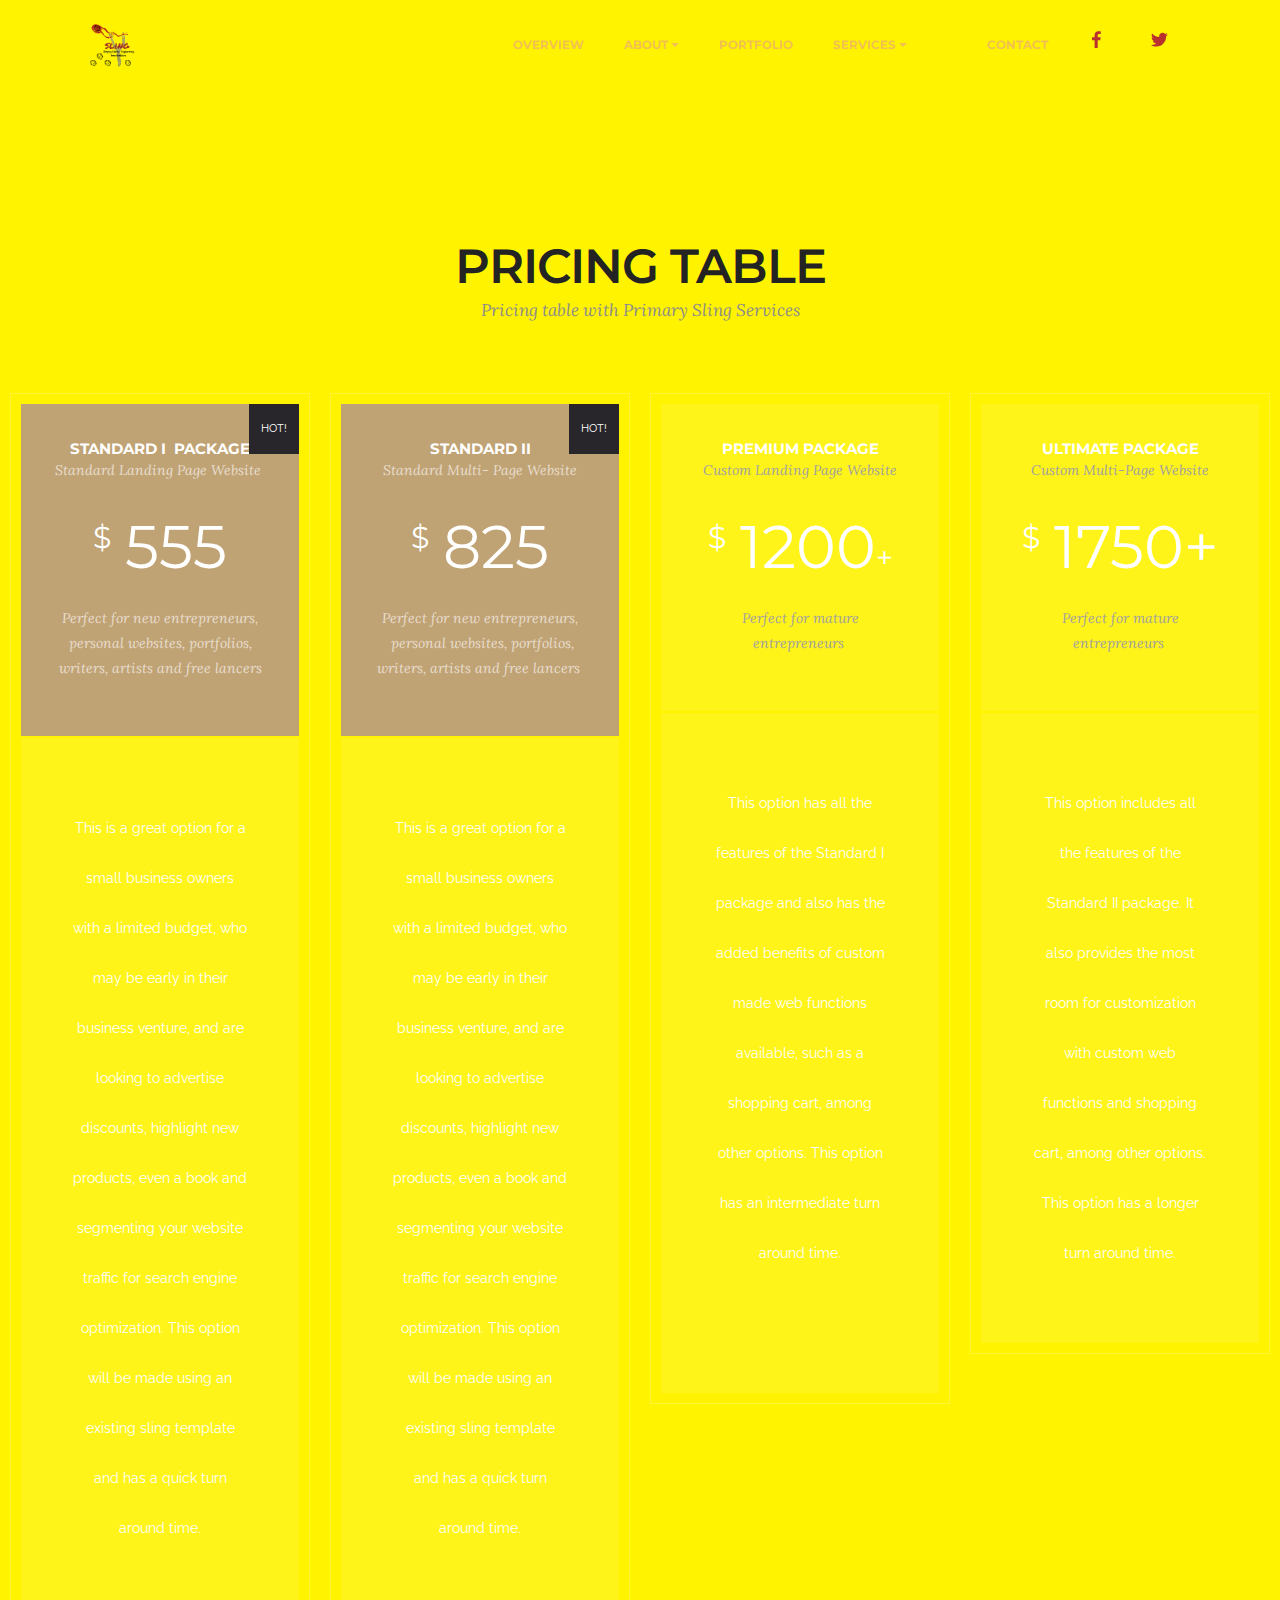
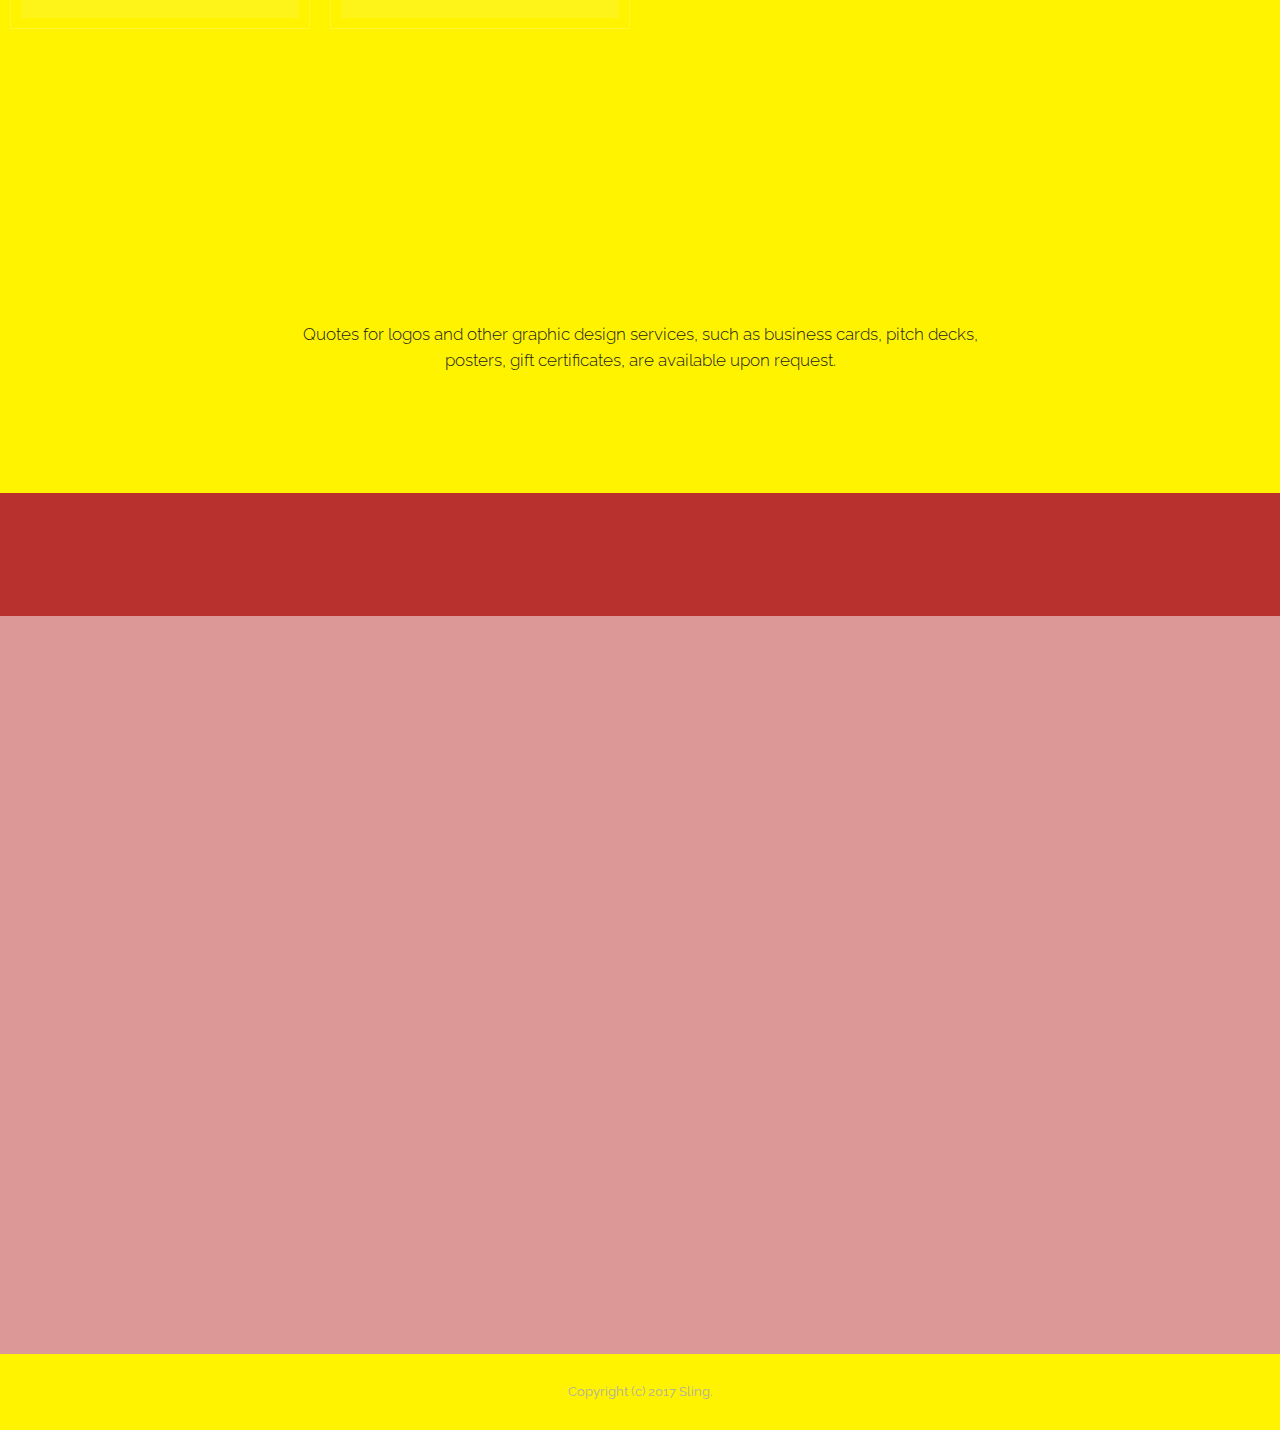
<file: Services.html>
<!DOCTYPE html>
<html>
<head>
  <!-- Site made with Mobirise Website Builder v3.12.1, https://mobirise.com -->
  <meta charset="UTF-8">
  <meta http-equiv="X-UA-Compatible" content="IE=edge">
  <meta name="generator" content="Mobirise v3.12.1, mobirise.com">
  <meta name="viewport" content="width=device-width, initial-scale=1">
  <link rel="shortcut icon" href="assets/images/sling-logo-with-phrase-3-128x128.png" type="image/x-icon">
  <meta name="description" content="List of Services Offered">
  <title>Sling Services Offered </title>
  <link rel="stylesheet" href="https://fonts.googleapis.com/css?family=Lora:400,700,400italic,700italic&amp;subset=latin">
  <link rel="stylesheet" href="https://fonts.googleapis.com/css?family=Montserrat:400,700">
  <link rel="stylesheet" href="https://fonts.googleapis.com/css?family=Raleway:100,100i,200,200i,300,300i,400,400i,500,500i,600,600i,700,700i,800,800i,900,900i">
  <link rel="stylesheet" href="assets/bootstrap-material-design-font/css/material.css">
  <link rel="stylesheet" href="assets/tether/tether.min.css">
  <link rel="stylesheet" href="assets/bootstrap/css/bootstrap.min.css">
  <link rel="stylesheet" href="assets/dropdown/css/style.css">
  <link rel="stylesheet" href="assets/animate.css/animate.min.css">
  <link rel="stylesheet" href="assets/socicon/css/styles.css">
  <link rel="stylesheet" href="assets/theme/css/style.css">
  <link rel="stylesheet" href="assets/mobirise/css/mbr-additional.css" type="text/css">
  
  
  
</head>
<body>

<!-- Google Analytics -->
<script>
  (function(i,s,o,g,r,a,m){i['GoogleAnalyticsObject']=r;i[r]=i[r]||function(){
  (i[r].q=i[r].q||[]).push(arguments)},i[r].l=1*new Date();a=s.createElement(o),
  m=s.getElementsByTagName(o)[0];a.async=1;a.src=g;m.parentNode.insertBefore(a,m)
  })(window,document,'script','https://www.google-analytics.com/analytics.js','ga');

  ga('create', 'UA-100759439-1', 'auto');
  ga('send', 'pageview');

</script>
<!-- /Google Analytics -->


<section id="ext_menu-20">

    <nav class="navbar navbar-dropdown navbar-fixed-top">
        <div class="container">

            <div class="mbr-table">
                <div class="mbr-table-cell">

                    <div class="navbar-brand">
                        <a href="index.html" class="navbar-logo"><img src="assets/images/copy-of-slingtech-128x128.png" alt="Mobirise"></a>
                        
                    </div>

                </div>
                <div class="mbr-table-cell">

                    <button class="navbar-toggler pull-xs-right hidden-md-up" type="button" data-toggle="collapse" data-target="#exCollapsingNavbar">
                        <div class="hamburger-icon"></div>
                    </button>

                    <ul class="nav-dropdown collapse pull-xs-right nav navbar-nav navbar-toggleable-sm" id="exCollapsingNavbar"><li class="nav-item"><a class="nav-link link" href="index.html">OVERVIEW</a></li><li class="nav-item dropdown"><a class="nav-link link dropdown-toggle" href="page6.html#msg-box5-1x" data-toggle="dropdown-submenu" aria-expanded="false">ABOUT</a><div class="dropdown-menu"><a class="dropdown-item" href="page6.html#msg-box5-1w">The Problem Discovery</a><a class="dropdown-item" href="page6.html#msg-box5-1x">Why "Sling"?&nbsp;</a></div></li><li class="nav-item"><a class="nav-link link" href="page5.html#msg-box8-1o">PORTFOLIO</a></li><li class="nav-item dropdown"><a class="nav-link link dropdown-toggle" href="page7.html#msg-box2-22" data-toggle="dropdown-submenu" aria-expanded="false">SERVICES</a><div class="dropdown-menu"><a class="dropdown-item" href="page7.html#features1-24">Website Design &amp; Development</a><a class="dropdown-item" href="page7.html#msg-box3-25">Graphic Design</a></div></li><li class="nav-item"><a class="nav-link link" href="index.html#form1-2l"></a></li><li class="nav-item"><a class="nav-link link" href="index.html#form1-2l">CONTACT</a></li><li class="nav-item"><a class="nav-link link" href="https://www.entrepreneur.com/article/244808" target="_blank"><span class="socicon socicon-facebook mbr-iconfont mbr-iconfont-btn" style="color: rgb(184, 49, 47);"></span></a></li><li class="nav-item"><a class="nav-link link" href="https://twitter.com/Sling_Websites" target="_blank"><span class="socicon socicon-twitter mbr-iconfont mbr-iconfont-btn" style="color: rgb(184, 49, 47);"></span></a></li></ul>
                    <button hidden="" class="navbar-toggler navbar-close" type="button" data-toggle="collapse" data-target="#exCollapsingNavbar">
                        <div class="close-icon"></div>
                    </button>

                </div>
            </div>

        </div>
    </nav>

</section>

<section class="engine"><a rel="external" href="https://mobirise.com">Mobirise</a></section><section class="mbr-info mbr-section mbr-section-md-padding mbr-after-navbar" id="msg-box2-2g" style="background-color: rgb(255, 243, 0); padding-top: 60px; padding-bottom: 0px;">

    
    <div class="container">
        <div class="row">

            <div class="mbr-table-md-up">
              <div class="mbr-table-cell col-md-4">
                  
              </div>
              <div class="mbr-table-cell mbr-right-padding-md-up col-md-8 text-xs-center text-md-left">
                  
                  
              </div>
            </div>

            

        </div>
    </div>
</section>

<section class="mbr-info mbr-section mbr-section-md-padding" id="msg-box2-2h" style="background-color: rgb(255, 243, 0); padding-top: 60px; padding-bottom: 0px;">

    
    <div class="container">
        <div class="row">

            <div class="mbr-table-md-up">
              <div class="mbr-table-cell col-md-4">
                  
              </div>
              <div class="mbr-table-cell mbr-right-padding-md-up col-md-8 text-xs-center text-md-left">
                  
                  
              </div>
            </div>

            

        </div>
    </div>
</section>

<section class="mbr-section" id="pricing-table2-2z" style="background-color: rgb(255, 243, 0); padding-top: 120px; padding-bottom: 120px;">

    

    <div class="mbr-section mbr-section__container mbr-section__container--middle">
      <div class="container">
          <div class="row">
              <div class="col-xs-12 text-xs-center">
                  <h3 class="mbr-section-title display-2">PRICING TABLE</h3>
                  <small class="mbr-section-subtitle">Pricing table with Primary Sling Services</small>
              </div>
          </div>
      </div>
    </div>

    <div class="mbr-section mbr-section-nopadding mbr-price-table">
      <div class="row">
            <div class="col-xs-12  col-md-6 col-xl-3">
                <div class="mbr-plan card text-xs-center">
                    <div class="mbr-plan-header card-block bg-primary">
                      <div class="mbr-plan-label">HOT!</div>
                      <div class="card-title">
                        <h3 class="mbr-plan-title">STANDARD I &nbsp;PACKAGE</h3>
                        <small class="mbr-plan-subtitle">Standard Landing Page Website&nbsp;</small>
                      </div>
                      <div class="card-text">
                          <div class="mbr-price">
                            <span class="mbr-price-value">$</span>
                            <span class="mbr-price-figure">555</span><small class="mbr-price-term"></small>
                          </div>
                          <small class="mbr-plan-price-desc">Perfect for new entrepreneurs, personal websites, portfolios, writers, artists and free lancers</small>
                      </div>
                    </div>
                    <div class="mbr-plan-body card-block">
                      <div class="mbr-plan-list"><ul class="list-group list-group-flush"><li class="list-group-item">This is a great option for a small business owners with a limited budget, who may be early in their business venture, and are looking to advertise discounts, highlight new products, even a book and segmenting your website traffic for search engine optimization. This option will be made using an existing sling template and has a quick turn around time.</li></ul></div>
                      
                    </div>
                </div>
            </div>
            <div class="col-xs-12  col-md-6 col-xl-3">
                <div class="mbr-plan card text-xs-center">
                    <div class="mbr-plan-header card-block bg-primary">
                      <div class="mbr-plan-label">HOT!</div>
                      <div class="card-title">
                        <h3 class="mbr-plan-title">STANDARD II</h3>
                        <small class="mbr-plan-subtitle">Standard Multi- Page Website</small>
                      </div>
                      <div class="card-text">
                          <div class="mbr-price">
                            <span class="mbr-price-value">$</span>
                            <span class="mbr-price-figure">825</span><small class="mbr-price-term"></small>
                          </div>
                          <small class="mbr-plan-price-desc">Perfect for new entrepreneurs, &nbsp;personal websites, portfolios, writers, artists and free lancers&nbsp;</small>
                      </div>
                    </div>
                    <div class="mbr-plan-body card-block">
                      <div class="mbr-plan-list"><ul class="list-group list-group-flush"><li class="list-group-item">This is a great option for a small business owners with a limited budget, who may be early in their business venture, and are looking to advertise discounts, highlight new products, even a book and segmenting your website traffic for search engine optimization. This option will be made using an existing sling template and has a quick turn around time.</li></ul></div>
                      
                    </div>
                </div>
            </div>
            <div class="col-xs-12  col-md-6 col-xl-3">
                <div class="mbr-plan card text-xs-center">
                    <div class="mbr-plan-header card-block">
                      
                      <div class="card-title">
                        <h3 class="mbr-plan-title">PREMIUM PACKAGE</h3>
                        <small class="mbr-plan-subtitle">Custom Landing Page Website</small>
                      </div>
                      <div class="card-text">
                          <div class="mbr-price">
                            <span class="mbr-price-value">$</span>
                            <span class="mbr-price-figure">1200</span><small class="mbr-price-term">+</small>
                          </div>
                          <small class="mbr-plan-price-desc">Perfect for mature entrepreneurs&nbsp;</small>
                      </div>
                    </div>
                    <div class="mbr-plan-body card-block">
                      <div class="mbr-plan-list"><ul class="list-group list-group-flush"><li class="list-group-item">This option has all the features of the Standard I package and also has the added benefits of custom made web functions available, such as a shopping cart, among other options. This option has an intermediate turn around time.</li><li class="list-group-item"><br></li></ul></div>
                      
                    </div>
                </div>
            </div>
            <div class="col-xs-12  col-md-6 col-xl-3">
                <div class="mbr-plan card text-xs-center">
                    <div class="mbr-plan-header card-block">
                      
                      <div class="card-title">
                        <h3 class="mbr-plan-title">ULTIMATE PACKAGE</h3>
                        <small class="mbr-plan-subtitle">Custom Multi-Page Website</small>
                      </div>
                      <div class="card-text">
                          <div class="mbr-price">
                            <span class="mbr-price-value">$</span>
                            <span class="mbr-price-figure">1750+</span><small class="mbr-price-term"></small>
                          </div>
                          <small class="mbr-plan-price-desc">Perfect for mature entrepreneurs&nbsp;</small>
                      </div>
                    </div>
                    <div class="mbr-plan-body card-block">
                      <div class="mbr-plan-list"><ul class="list-group list-group-flush"><li class="list-group-item">This option includes all the features of the Standard II package. It also provides the most room for customization    with custom web functions and shopping cart, among other options. This option has a longer turn around time.</li></ul></div>
                      
                    </div>
                </div>
            </div>
          </div>
    </div>

</section>

<section class="mbr-section article" id="msg-box3-25" style="background-color: rgb(255, 243, 0); padding-top: 120px; padding-bottom: 120px;">

    
    <div class="container">
        <div class="row">
            <div class="col-md-8 col-md-offset-2 text-xs-center">
                <h3 class="mbr-section-title display-2">Graphic Design Services</h3>
                <div class="lead">Quotes for logos and other graphic design services, such as business cards, pitch decks, posters, gift certificates, are available upon request.</div>
                
            </div>
        </div>
    </div>

</section>

<section class="mbr-section mbr-section__container article" id="header3-26" style="background-color: rgb(184, 49, 47); padding-top: 20px; padding-bottom: 20px;">
    <div class="container">
        <div class="row">
            <div class="col-xs-12">
                <h3 class="mbr-section-title display-2">**$50 consultation fee for the intial session.**</h3>
                <small class="mbr-section-subtitle">This fee will be added towards payment for the chosen website package, if Sling services are chosen.</small>
            </div>
        </div>
    </div>
</section>

<section class="mbr-section mbr-parallax-background" id="form1-2v" style="background-image: url(assets/images/mbr-2000x1500.jpg); padding-top: 120px; padding-bottom: 120px;">
    <div class="mbr-overlay" style="opacity: 0.5; background-color: rgb(184, 49, 47);">
    </div>
    <div class="mbr-section mbr-section__container mbr-section__container--middle">
        <div class="container">
            <div class="row">
                <div class="col-xs-12 text-xs-center">
                    <h3 class="mbr-section-title display-2">CONTACT FORM</h3>
                    <small class="mbr-section-subtitle">Come slay some giants with us!&nbsp;</small>
                </div>
            </div>
        </div>
    </div>
    <div class="mbr-section mbr-section-nopadding">
        <div class="container">
            <div class="row">
                <div class="col-xs-12 col-lg-10 col-lg-offset-1" data-form-type="formoid">


                    <div data-form-alert="true">
                        <div hidden="" data-form-alert-success="true" class="alert alert-form alert-success text-xs-center">Thanks for filling out form!</div>
                    </div>


                    <form action="https://mobirise.com/" method="post" data-form-title="CONTACT FORM">

                        <input type="hidden" value="IcCr2EhZrKF3sfIuZhuEc6+4PUBendHfwf+3RJgSXuBQTTDuz3VGXo4rXhrwqMAUy+D5/7da8EfSDzl5FH2Lt67Hnlvu4oisl7geBkNapOIUtJ/bnvGilnm6mafZjpMk" data-form-email="true">

                        <div class="row row-sm-offset">

                            <div class="col-xs-12 col-md-4">
                                <div class="form-group">
                                    <label class="form-control-label" for="form1-2v-name">Name<span class="form-asterisk">*</span></label>
                                    <input type="text" class="form-control" name="name" required="" data-form-field="Name" id="form1-2v-name">
                                </div>
                            </div>

                            <div class="col-xs-12 col-md-4">
                                <div class="form-group">
                                    <label class="form-control-label" for="form1-2v-email">Email<span class="form-asterisk">*</span></label>
                                    <input type="email" class="form-control" name="email" required="" data-form-field="Email" id="form1-2v-email">
                                </div>
                            </div>

                            <div class="col-xs-12 col-md-4">
                                <div class="form-group">
                                    <label class="form-control-label" for="form1-2v-phone">Phone</label>
                                    <input type="tel" class="form-control" name="phone" data-form-field="Phone" id="form1-2v-phone">
                                </div>
                            </div>

                        </div>

                        <div class="form-group">
                            <label class="form-control-label" for="form1-2v-message">Message</label>
                            <textarea class="form-control" name="message" rows="7" data-form-field="Message" id="form1-2v-message"></textarea>
                        </div>

                        <div><button type="submit" class="btn btn-warning">LET'S SLAY!</button></div>

                    </form>
                </div>
            </div>
        </div>
    </div>
</section>

<footer class="mbr-small-footer mbr-section mbr-section-nopadding" id="footer1-21" style="background-color: rgb(255, 243, 0); padding-top: 1.75rem; padding-bottom: 1.75rem;">
    
    <div class="container">
        <p class="text-xs-center">Copyright (c) 2017 Sling.</p>
    </div>
</footer>


  <script src="assets/web/assets/jquery/jquery.min.js"></script>
  <script src="assets/tether/tether.min.js"></script>
  <script src="assets/bootstrap/js/bootstrap.min.js"></script>
  <script src="assets/smooth-scroll/smooth-scroll.js"></script>
  <script src="assets/dropdown/js/script.min.js"></script>
  <script src="assets/touch-swipe/jquery.touch-swipe.min.js"></script>
  <script src="assets/viewport-checker/jquery.viewportchecker.js"></script>
  <script src="assets/jarallax/jarallax.js"></script>
  <script src="assets/theme/js/script.js"></script>
  <script src="assets/formoid/formoid.min.js"></script>
  
  
  <input name="animation" type="hidden">
   <div id="scrollToTop" class="scrollToTop mbr-arrow-up"><a style="text-align: center;"><i class="mbr-arrow-up-icon"></i></a></div>
  </body>
</html>
</file>
<file: assets/bootstrap-material-design-font/css/material.css>
@font-face {
  font-family: 'Material-Design-Icons';
  src: url('../fonts/Material-Design-Icons.eot?3ocs8m');
  src: url('../fonts/Material-Design-Icons.eot?#iefix3ocs8m') format('embedded-opentype'), url('../fonts/Material-Design-Icons.woff?3ocs8m') format('woff'), url('../fonts/Material-Design-Icons.ttf?3ocs8m') format('truetype'), url('../fonts/Material-Design-Icons.svg?3ocs8m#Material-Design-Icons') format('svg');
  font-weight: normal;
  font-style: normal;
}
[class^="mdi-"],
[class*="mdi-"] {
  speak: none;
  display: inline-block;
  font-style: normal;
  font-variant:normal;
  font-weight:normal;
  /*font-size:24px;*/
  line-height:1;
  font-family:'Material-Design-Icons' !important;
  text-rendering: auto;
  
  -webkit-font-smoothing: antialiased;
  -moz-osx-font-smoothing: grayscale;
  -webkit-transform: translate(0, 0);
      -ms-transform: translate(0, 0);
          transform: translate(0, 0);
}
[class^="mdi-"]:before,
[class*="mdi-"]:before {
  display: inline-block;
  speak: none;
  text-decoration: inherit;
}
[class^="mdi-"].pull-left,
[class*="mdi-"].pull-left {
  margin-right: .3em;
}
[class^="mdi-"].pull-right,
[class*="mdi-"].pull-right {
  margin-left: .3em;
}
[class^="mdi-"].mdi-lg:before,
[class*="mdi-"].mdi-lg:before,
[class^="mdi-"].mdi-lg:after,
[class*="mdi-"].mdi-lg:after {
  font-size: 1.33333333em;
  line-height: 0.75em;
  vertical-align: -15%;
}
[class^="mdi-"].mdi-2x:before,
[class*="mdi-"].mdi-2x:before,
[class^="mdi-"].mdi-2x:after,
[class*="mdi-"].mdi-2x:after {
  font-size: 2em;
}
[class^="mdi-"].mdi-3x:before,
[class*="mdi-"].mdi-3x:before,
[class^="mdi-"].mdi-3x:after,
[class*="mdi-"].mdi-3x:after {
  font-size: 3em;
}
[class^="mdi-"].mdi-4x:before,
[class*="mdi-"].mdi-4x:before,
[class^="mdi-"].mdi-4x:after,
[class*="mdi-"].mdi-4x:after {
  font-size: 4em;
}
[class^="mdi-"].mdi-5x:before,
[class*="mdi-"].mdi-5x:before,
[class^="mdi-"].mdi-5x:after,
[class*="mdi-"].mdi-5x:after {
  font-size: 5em;
}
[class^="mdi-device-signal-cellular-"]:after,
[class^="mdi-device-battery-"]:after,
[class^="mdi-device-battery-charging-"]:after,
[class^="mdi-device-signal-cellular-connected-no-internet-"]:after,
[class^="mdi-device-signal-wifi-"]:after,
[class^="mdi-device-signal-wifi-statusbar-not-connected"]:after,
.mdi-device-network-wifi:after {
  opacity: .3;
  position: absolute;
  left: 0;
  top: 0;
  z-index: 1;
  display: inline-block;
  speak: none;
  text-decoration: inherit;
}
[class^="mdi-device-signal-cellular-"]:after {
  content: "\e758";
}
[class^="mdi-device-battery-"]:after {
  content: "\e735";
}
[class^="mdi-device-battery-charging-"]:after {
  content: "\e733";
}
[class^="mdi-device-signal-cellular-connected-no-internet-"]:after {
  content: "\e75d";
}
[class^="mdi-device-signal-wifi-"]:after,
.mdi-device-network-wifi:after {
  content: "\e765";
}
[class^="mdi-device-signal-wifi-statusbasr-not-connected"]:after {
  content: "\e8f7";
}
.mdi-device-signal-cellular-off:after,
.mdi-device-signal-cellular-null:after,
.mdi-device-signal-cellular-no-sim:after,
.mdi-device-signal-wifi-off:after,
.mdi-device-signal-wifi-4-bar:after,
.mdi-device-signal-cellular-4-bar:after,
.mdi-device-battery-alert:after,
.mdi-device-signal-cellular-connected-no-internet-4-bar:after,
.mdi-device-battery-std:after,
.mdi-device-battery-full .mdi-device-battery-unknown:after {
  content: "";
}
.mdi-fw {
  width: 1.28571429em;
  text-align: center;
}
.mdi-ul {
  padding-left: 0;
  margin-left: 2.14285714em;
  list-style-type: none;
}
.mdi-ul > li {
  position: relative;
}
.mdi-li {
  position: absolute;
  left: -2.14285714em;
  width: 2.14285714em;
  top: 0.14285714em;
  text-align: center;
}
.mdi-li.mdi-lg {
  left: -1.85714286em;
}
.mdi-border {
  padding: .2em .25em .15em;
  border: solid 0.08em #eeeeee;
  border-radius: .1em;
}
.mdi-spin {
  -webkit-animation: mdi-spin 2s infinite linear;
  animation: mdi-spin 2s infinite linear;
  -webkit-transform-origin: 50% 50%;
  -ms-transform-origin: 50% 50%;
      transform-origin: 50% 50%;
}
.mdi-pulse {
  -webkit-animation: mdi-spin 1s steps(8) infinite;
  animation: mdi-spin 1s steps(8) infinite;
  -webkit-transform-origin: 50% 50%;
  -ms-transform-origin: 50% 50%;
      transform-origin: 50% 50%;
}
@-webkit-keyframes mdi-spin {
  0% {
    -webkit-transform: rotate(0deg);
    transform: rotate(0deg);
  }
  100% {
    -webkit-transform: rotate(359deg);
    transform: rotate(359deg);
  }
}
@keyframes mdi-spin {
  0% {
    -webkit-transform: rotate(0deg);
    transform: rotate(0deg);
  }
  100% {
    -webkit-transform: rotate(359deg);
    transform: rotate(359deg);
  }
}
.mdi-rotate-90 {
  filter: progid:DXImageTransform.Microsoft.BasicImage(rotation=1);
  -webkit-transform: rotate(90deg);
  -ms-transform: rotate(90deg);
  transform: rotate(90deg);
}
.mdi-rotate-180 {
  filter: progid:DXImageTransform.Microsoft.BasicImage(rotation=2);
  -webkit-transform: rotate(180deg);
  -ms-transform: rotate(180deg);
  transform: rotate(180deg);
}
.mdi-rotate-270 {
  filter: progid:DXImageTransform.Microsoft.BasicImage(rotation=3);
  -webkit-transform: rotate(270deg);
  -ms-transform: rotate(270deg);
  transform: rotate(270deg);
}
.mdi-flip-horizontal {
  filter: progid:DXImageTransform.Microsoft.BasicImage(rotation=0, mirror=1);
  -webkit-transform: scale(-1, 1);
  -ms-transform: scale(-1, 1);
  transform: scale(-1, 1);
}
.mdi-flip-vertical {
  filter: progid:DXImageTransform.Microsoft.BasicImage(rotation=2, mirror=1);
  -webkit-transform: scale(1, -1);
  -ms-transform: scale(1, -1);
  transform: scale(1, -1);
}
:root .mdi-rotate-90,
:root .mdi-rotate-180,
:root .mdi-rotate-270,
:root .mdi-flip-horizontal,
:root .mdi-flip-vertical {
  -webkit-filter: none;
          filter: none;
}
.mdi-stack {
  position: relative;
  display: inline-block;
  width: 2em;
  height: 2em;
  line-height: 2em;
  vertical-align: middle;
}
.mdi-stack-1x,
.mdi-stack-2x {
  position: absolute;
  left: 0;
  width: 100%;
  text-align: center;
}
.mdi-stack-1x {
  line-height: inherit;
}
.mdi-stack-2x {
  font-size: 2em;
}
.mdi-inverse {
  color: #ffffff;
}
/* Start Icons */
.mdi-action-3d-rotation:before {
  content: "\e600";
}
.mdi-action-accessibility:before {
  content: "\e601";
}
.mdi-action-account-balance-wallet:before {
  content: "\e602";
}
.mdi-action-account-balance:before {
  content: "\e603";
}
.mdi-action-account-box:before {
  content: "\e604";
}
.mdi-action-account-child:before {
  content: "\e605";
}
.mdi-action-account-circle:before {
  content: "\e606";
}
.mdi-action-add-shopping-cart:before {
  content: "\e607";
}
.mdi-action-alarm-add:before {
  content: "\e608";
}
.mdi-action-alarm-off:before {
  content: "\e609";
}
.mdi-action-alarm-on:before {
  content: "\e60a";
}
.mdi-action-alarm:before {
  content: "\e60b";
}
.mdi-action-android:before {
  content: "\e60c";
}
.mdi-action-announcement:before {
  content: "\e60d";
}
.mdi-action-aspect-ratio:before {
  content: "\e60e";
}
.mdi-action-assessment:before {
  content: "\e60f";
}
.mdi-action-assignment-ind:before {
  content: "\e610";
}
.mdi-action-assignment-late:before {
  content: "\e611";
}
.mdi-action-assignment-return:before {
  content: "\e612";
}
.mdi-action-assignment-returned:before {
  content: "\e613";
}
.mdi-action-assignment-turned-in:before {
  content: "\e614";
}
.mdi-action-assignment:before {
  content: "\e615";
}
.mdi-action-autorenew:before {
  content: "\e616";
}
.mdi-action-backup:before {
  content: "\e617";
}
.mdi-action-book:before {
  content: "\e618";
}
.mdi-action-bookmark-outline:before {
  content: "\e619";
}
.mdi-action-bookmark:before {
  content: "\e61a";
}
.mdi-action-bug-report:before {
  content: "\e61b";
}
.mdi-action-cached:before {
  content: "\e61c";
}
.mdi-action-check-circle:before {
  content: "\e61d";
}
.mdi-action-class:before {
  content: "\e61e";
}
.mdi-action-credit-card:before {
  content: "\e61f";
}
.mdi-action-dashboard:before {
  content: "\e620";
}
.mdi-action-delete:before {
  content: "\e621";
}
.mdi-action-description:before {
  content: "\e622";
}
.mdi-action-dns:before {
  content: "\e623";
}
.mdi-action-done-all:before {
  content: "\e624";
}
.mdi-action-done:before {
  content: "\e625";
}
.mdi-action-event:before {
  content: "\e626";
}
.mdi-action-exit-to-app:before {
  content: "\e627";
}
.mdi-action-explore:before {
  content: "\e628";
}
.mdi-action-extension:before {
  content: "\e629";
}
.mdi-action-face-unlock:before {
  content: "\e62a";
}
.mdi-action-favorite-outline:before {
  content: "\e62b";
}
.mdi-action-favorite:before {
  content: "\e62c";
}
.mdi-action-find-in-page:before {
  content: "\e62d";
}
.mdi-action-find-replace:before {
  content: "\e62e";
}
.mdi-action-flip-to-back:before {
  content: "\e62f";
}
.mdi-action-flip-to-front:before {
  content: "\e630";
}
.mdi-action-get-app:before {
  content: "\e631";
}
.mdi-action-grade:before {
  content: "\e632";
}
.mdi-action-group-work:before {
  content: "\e633";
}
.mdi-action-help:before {
  content: "\e634";
}
.mdi-action-highlight-remove:before {
  content: "\e635";
}
.mdi-action-history:before {
  content: "\e636";
}
.mdi-action-home:before {
  content: "\e637";
}
.mdi-action-https:before {
  content: "\e638";
}
.mdi-action-info-outline:before {
  content: "\e639";
}
.mdi-action-info:before {
  content: "\e63a";
}
.mdi-action-input:before {
  content: "\e63b";
}
.mdi-action-invert-colors:before {
  content: "\e63c";
}
.mdi-action-label-outline:before {
  content: "\e63d";
}
.mdi-action-label:before {
  content: "\e63e";
}
.mdi-action-language:before {
  content: "\e63f";
}
.mdi-action-launch:before {
  content: "\e640";
}
.mdi-action-list:before {
  content: "\e641";
}
.mdi-action-lock-open:before {
  content: "\e642";
}
.mdi-action-lock-outline:before {
  content: "\e643";
}
.mdi-action-lock:before {
  content: "\e644";
}
.mdi-action-loyalty:before {
  content: "\e645";
}
.mdi-action-markunread-mailbox:before {
  content: "\e646";
}
.mdi-action-note-add:before {
  content: "\e647";
}
.mdi-action-open-in-browser:before {
  content: "\e648";
}
.mdi-action-open-in-new:before {
  content: "\e649";
}
.mdi-action-open-with:before {
  content: "\e64a";
}
.mdi-action-pageview:before {
  content: "\e64b";
}
.mdi-action-payment:before {
  content: "\e64c";
}
.mdi-action-perm-camera-mic:before {
  content: "\e64d";
}
.mdi-action-perm-contact-cal:before {
  content: "\e64e";
}
.mdi-action-perm-data-setting:before {
  content: "\e64f";
}
.mdi-action-perm-device-info:before {
  content: "\e650";
}
.mdi-action-perm-identity:before {
  content: "\e651";
}
.mdi-action-perm-media:before {
  content: "\e652";
}
.mdi-action-perm-phone-msg:before {
  content: "\e653";
}
.mdi-action-perm-scan-wifi:before {
  content: "\e654";
}
.mdi-action-picture-in-picture:before {
  content: "\e655";
}
.mdi-action-polymer:before {
  content: "\e656";
}
.mdi-action-print:before {
  content: "\e657";
}
.mdi-action-query-builder:before {
  content: "\e658";
}
.mdi-action-question-answer:before {
  content: "\e659";
}
.mdi-action-receipt:before {
  content: "\e65a";
}
.mdi-action-redeem:before {
  content: "\e65b";
}
.mdi-action-reorder:before {
  content: "\e65c";
}
.mdi-action-report-problem:before {
  content: "\e65d";
}
.mdi-action-restore:before {
  content: "\e65e";
}
.mdi-action-room:before {
  content: "\e65f";
}
.mdi-action-schedule:before {
  content: "\e660";
}
.mdi-action-search:before {
  content: "\e661";
}
.mdi-action-settings-applications:before {
  content: "\e662";
}
.mdi-action-settings-backup-restore:before {
  content: "\e663";
}
.mdi-action-settings-bluetooth:before {
  content: "\e664";
}
.mdi-action-settings-cell:before {
  content: "\e665";
}
.mdi-action-settings-display:before {
  content: "\e666";
}
.mdi-action-settings-ethernet:before {
  content: "\e667";
}
.mdi-action-settings-input-antenna:before {
  content: "\e668";
}
.mdi-action-settings-input-component:before {
  content: "\e669";
}
.mdi-action-settings-input-composite:before {
  content: "\e66a";
}
.mdi-action-settings-input-hdmi:before {
  content: "\e66b";
}
.mdi-action-settings-input-svideo:before {
  content: "\e66c";
}
.mdi-action-settings-overscan:before {
  content: "\e66d";
}
.mdi-action-settings-phone:before {
  content: "\e66e";
}
.mdi-action-settings-power:before {
  content: "\e66f";
}
.mdi-action-settings-remote:before {
  content: "\e670";
}
.mdi-action-settings-voice:before {
  content: "\e671";
}
.mdi-action-settings:before {
  content: "\e672";
}
.mdi-action-shop-two:before {
  content: "\e673";
}
.mdi-action-shop:before {
  content: "\e674";
}
.mdi-action-shopping-basket:before {
  content: "\e675";
}
.mdi-action-shopping-cart:before {
  content: "\e676";
}
.mdi-action-speaker-notes:before {
  content: "\e677";
}
.mdi-action-spellcheck:before {
  content: "\e678";
}
.mdi-action-star-rate:before {
  content: "\e679";
}
.mdi-action-stars:before {
  content: "\e67a";
}
.mdi-action-store:before {
  content: "\e67b";
}
.mdi-action-subject:before {
  content: "\e67c";
}
.mdi-action-supervisor-account:before {
  content: "\e67d";
}
.mdi-action-swap-horiz:before {
  content: "\e67e";
}
.mdi-action-swap-vert-circle:before {
  content: "\e67f";
}
.mdi-action-swap-vert:before {
  content: "\e680";
}
.mdi-action-system-update-tv:before {
  content: "\e681";
}
.mdi-action-tab-unselected:before {
  content: "\e682";
}
.mdi-action-tab:before {
  content: "\e683";
}
.mdi-action-theaters:before {
  content: "\e684";
}
.mdi-action-thumb-down:before {
  content: "\e685";
}
.mdi-action-thumb-up:before {
  content: "\e686";
}
.mdi-action-thumbs-up-down:before {
  content: "\e687";
}
.mdi-action-toc:before {
  content: "\e688";
}
.mdi-action-today:before {
  content: "\e689";
}
.mdi-action-track-changes:before {
  content: "\e68a";
}
.mdi-action-translate:before {
  content: "\e68b";
}
.mdi-action-trending-down:before {
  content: "\e68c";
}
.mdi-action-trending-neutral:before {
  content: "\e68d";
}
.mdi-action-trending-up:before {
  content: "\e68e";
}
.mdi-action-turned-in-not:before {
  content: "\e68f";
}
.mdi-action-turned-in:before {
  content: "\e690";
}
.mdi-action-verified-user:before {
  content: "\e691";
}
.mdi-action-view-agenda:before {
  content: "\e692";
}
.mdi-action-view-array:before {
  content: "\e693";
}
.mdi-action-view-carousel:before {
  content: "\e694";
}
.mdi-action-view-column:before {
  content: "\e695";
}
.mdi-action-view-day:before {
  content: "\e696";
}
.mdi-action-view-headline:before {
  content: "\e697";
}
.mdi-action-view-list:before {
  content: "\e698";
}
.mdi-action-view-module:before {
  content: "\e699";
}
.mdi-action-view-quilt:before {
  content: "\e69a";
}
.mdi-action-view-stream:before {
  content: "\e69b";
}
.mdi-action-view-week:before {
  content: "\e69c";
}
.mdi-action-visibility-off:before {
  content: "\e69d";
}
.mdi-action-visibility:before {
  content: "\e69e";
}
.mdi-action-wallet-giftcard:before {
  content: "\e69f";
}
.mdi-action-wallet-membership:before {
  content: "\e6a0";
}
.mdi-action-wallet-travel:before {
  content: "\e6a1";
}
.mdi-action-work:before {
  content: "\e6a2";
}
.mdi-alert-error:before {
  content: "\e6a3";
}
.mdi-alert-warning:before {
  content: "\e6a4";
}
.mdi-av-album:before {
  content: "\e6a5";
}
.mdi-av-closed-caption:before {
  content: "\e6a6";
}
.mdi-av-equalizer:before {
  content: "\e6a7";
}
.mdi-av-explicit:before {
  content: "\e6a8";
}
.mdi-av-fast-forward:before {
  content: "\e6a9";
}
.mdi-av-fast-rewind:before {
  content: "\e6aa";
}
.mdi-av-games:before {
  content: "\e6ab";
}
.mdi-av-hearing:before {
  content: "\e6ac";
}
.mdi-av-high-quality:before {
  content: "\e6ad";
}
.mdi-av-loop:before {
  content: "\e6ae";
}
.mdi-av-mic-none:before {
  content: "\e6af";
}
.mdi-av-mic-off:before {
  content: "\e6b0";
}
.mdi-av-mic:before {
  content: "\e6b1";
}
.mdi-av-movie:before {
  content: "\e6b2";
}
.mdi-av-my-library-add:before {
  content: "\e6b3";
}
.mdi-av-my-library-books:before {
  content: "\e6b4";
}
.mdi-av-my-library-music:before {
  content: "\e6b5";
}
.mdi-av-new-releases:before {
  content: "\e6b6";
}
.mdi-av-not-interested:before {
  content: "\e6b7";
}
.mdi-av-pause-circle-fill:before {
  content: "\e6b8";
}
.mdi-av-pause-circle-outline:before {
  content: "\e6b9";
}
.mdi-av-pause:before {
  content: "\e6ba";
}
.mdi-av-play-arrow:before {
  content: "\e6bb";
}
.mdi-av-play-circle-fill:before {
  content: "\e6bc";
}
.mdi-av-play-circle-outline:before {
  content: "\e6bd";
}
.mdi-av-play-shopping-bag:before {
  content: "\e6be";
}
.mdi-av-playlist-add:before {
  content: "\e6bf";
}
.mdi-av-queue-music:before {
  content: "\e6c0";
}
.mdi-av-queue:before {
  content: "\e6c1";
}
.mdi-av-radio:before {
  content: "\e6c2";
}
.mdi-av-recent-actors:before {
  content: "\e6c3";
}
.mdi-av-repeat-one:before {
  content: "\e6c4";
}
.mdi-av-repeat:before {
  content: "\e6c5";
}
.mdi-av-replay:before {
  content: "\e6c6";
}
.mdi-av-shuffle:before {
  content: "\e6c7";
}
.mdi-av-skip-next:before {
  content: "\e6c8";
}
.mdi-av-skip-previous:before {
  content: "\e6c9";
}
.mdi-av-snooze:before {
  content: "\e6ca";
}
.mdi-av-stop:before {
  content: "\e6cb";
}
.mdi-av-subtitles:before {
  content: "\e6cc";
}
.mdi-av-surround-sound:before {
  content: "\e6cd";
}
.mdi-av-timer:before {
  content: "\e6ce";
}
.mdi-av-video-collection:before {
  content: "\e6cf";
}
.mdi-av-videocam-off:before {
  content: "\e6d0";
}
.mdi-av-videocam:before {
  content: "\e6d1";
}
.mdi-av-volume-down:before {
  content: "\e6d2";
}
.mdi-av-volume-mute:before {
  content: "\e6d3";
}
.mdi-av-volume-off:before {
  content: "\e6d4";
}
.mdi-av-volume-up:before {
  content: "\e6d5";
}
.mdi-av-web:before {
  content: "\e6d6";
}
.mdi-communication-business:before {
  content: "\e6d7";
}
.mdi-communication-call-end:before {
  content: "\e6d8";
}
.mdi-communication-call-made:before {
  content: "\e6d9";
}
.mdi-communication-call-merge:before {
  content: "\e6da";
}
.mdi-communication-call-missed:before {
  content: "\e6db";
}
.mdi-communication-call-received:before {
  content: "\e6dc";
}
.mdi-communication-call-split:before {
  content: "\e6dd";
}
.mdi-communication-call:before {
  content: "\e6de";
}
.mdi-communication-chat:before {
  content: "\e6df";
}
.mdi-communication-clear-all:before {
  content: "\e6e0";
}
.mdi-communication-comment:before {
  content: "\e6e1";
}
.mdi-communication-contacts:before {
  content: "\e6e2";
}
.mdi-communication-dialer-sip:before {
  content: "\e6e3";
}
.mdi-communication-dialpad:before {
  content: "\e6e4";
}
.mdi-communication-dnd-on:before {
  content: "\e6e5";
}
.mdi-communication-email:before {
  content: "\e6e6";
}
.mdi-communication-forum:before {
  content: "\e6e7";
}
.mdi-communication-import-export:before {
  content: "\e6e8";
}
.mdi-communication-invert-colors-off:before {
  content: "\e6e9";
}
.mdi-communication-invert-colors-on:before {
  content: "\e6ea";
}
.mdi-communication-live-help:before {
  content: "\e6eb";
}
.mdi-communication-location-off:before {
  content: "\e6ec";
}
.mdi-communication-location-on:before {
  content: "\e6ed";
}
.mdi-communication-message:before {
  content: "\e6ee";
}
.mdi-communication-messenger:before {
  content: "\e6ef";
}
.mdi-communication-no-sim:before {
  content: "\e6f0";
}
.mdi-communication-phone:before {
  content: "\e6f1";
}
.mdi-communication-portable-wifi-off:before {
  content: "\e6f2";
}
.mdi-communication-quick-contacts-dialer:before {
  content: "\e6f3";
}
.mdi-communication-quick-contacts-mail:before {
  content: "\e6f4";
}
.mdi-communication-ring-volume:before {
  content: "\e6f5";
}
.mdi-communication-stay-current-landscape:before {
  content: "\e6f6";
}
.mdi-communication-stay-current-portrait:before {
  content: "\e6f7";
}
.mdi-communication-stay-primary-landscape:before {
  content: "\e6f8";
}
.mdi-communication-stay-primary-portrait:before {
  content: "\e6f9";
}
.mdi-communication-swap-calls:before {
  content: "\e6fa";
}
.mdi-communication-textsms:before {
  content: "\e6fb";
}
.mdi-communication-voicemail:before {
  content: "\e6fc";
}
.mdi-communication-vpn-key:before {
  content: "\e6fd";
}
.mdi-content-add-box:before {
  content: "\e6fe";
}
.mdi-content-add-circle-outline:before {
  content: "\e6ff";
}
.mdi-content-add-circle:before {
  content: "\e700";
}
.mdi-content-add:before {
  content: "\e701";
}
.mdi-content-archive:before {
  content: "\e702";
}
.mdi-content-backspace:before {
  content: "\e703";
}
.mdi-content-block:before {
  content: "\e704";
}
.mdi-content-clear:before {
  content: "\e705";
}
.mdi-content-content-copy:before {
  content: "\e706";
}
.mdi-content-content-cut:before {
  content: "\e707";
}
.mdi-content-content-paste:before {
  content: "\e708";
}
.mdi-content-create:before {
  content: "\e709";
}
.mdi-content-drafts:before {
  content: "\e70a";
}
.mdi-content-filter-list:before {
  content: "\e70b";
}
.mdi-content-flag:before {
  content: "\e70c";
}
.mdi-content-forward:before {
  content: "\e70d";
}
.mdi-content-gesture:before {
  content: "\e70e";
}
.mdi-content-inbox:before {
  content: "\e70f";
}
.mdi-content-link:before {
  content: "\e710";
}
.mdi-content-mail:before {
  content: "\e711";
}
.mdi-content-markunread:before {
  content: "\e712";
}
.mdi-content-redo:before {
  content: "\e713";
}
.mdi-content-remove-circle-outline:before {
  content: "\e714";
}
.mdi-content-remove-circle:before {
  content: "\e715";
}
.mdi-content-remove:before {
  content: "\e716";
}
.mdi-content-reply-all:before {
  content: "\e717";
}
.mdi-content-reply:before {
  content: "\e718";
}
.mdi-content-report:before {
  content: "\e719";
}
.mdi-content-save:before {
  content: "\e71a";
}
.mdi-content-select-all:before {
  content: "\e71b";
}
.mdi-content-send:before {
  content: "\e71c";
}
.mdi-content-sort:before {
  content: "\e71d";
}
.mdi-content-text-format:before {
  content: "\e71e";
}
.mdi-content-undo:before {
  content: "\e71f";
}
.mdi-editor-attach-file:before {
  content: "\e776";
}
.mdi-editor-attach-money:before {
  content: "\e777";
}
.mdi-editor-border-all:before {
  content: "\e778";
}
.mdi-editor-border-bottom:before {
  content: "\e779";
}
.mdi-editor-border-clear:before {
  content: "\e77a";
}
.mdi-editor-border-color:before {
  content: "\e77b";
}
.mdi-editor-border-horizontal:before {
  content: "\e77c";
}
.mdi-editor-border-inner:before {
  content: "\e77d";
}
.mdi-editor-border-left:before {
  content: "\e77e";
}
.mdi-editor-border-outer:before {
  content: "\e77f";
}
.mdi-editor-border-right:before {
  content: "\e780";
}
.mdi-editor-border-style:before {
  content: "\e781";
}
.mdi-editor-border-top:before {
  content: "\e782";
}
.mdi-editor-border-vertical:before {
  content: "\e783";
}
.mdi-editor-format-align-center:before {
  content: "\e784";
}
.mdi-editor-format-align-justify:before {
  content: "\e785";
}
.mdi-editor-format-align-left:before {
  content: "\e786";
}
.mdi-editor-format-align-right:before {
  content: "\e787";
}
.mdi-editor-format-bold:before {
  content: "\e788";
}
.mdi-editor-format-clear:before {
  content: "\e789";
}
.mdi-editor-format-color-fill:before {
  content: "\e78a";
}
.mdi-editor-format-color-reset:before {
  content: "\e78b";
}
.mdi-editor-format-color-text:before {
  content: "\e78c";
}
.mdi-editor-format-indent-decrease:before {
  content: "\e78d";
}
.mdi-editor-format-indent-increase:before {
  content: "\e78e";
}
.mdi-editor-format-italic:before {
  content: "\e78f";
}
.mdi-editor-format-line-spacing:before {
  content: "\e790";
}
.mdi-editor-format-list-bulleted:before {
  content: "\e791";
}
.mdi-editor-format-list-numbered:before {
  content: "\e792";
}
.mdi-editor-format-paint:before {
  content: "\e793";
}
.mdi-editor-format-quote:before {
  content: "\e794";
}
.mdi-editor-format-size:before {
  content: "\e795";
}
.mdi-editor-format-strikethrough:before {
  content: "\e796";
}
.mdi-editor-format-textdirection-l-to-r:before {
  content: "\e797";
}
.mdi-editor-format-textdirection-r-to-l:before {
  content: "\e798";
}
.mdi-editor-format-underline:before {
  content: "\e799";
}
.mdi-editor-functions:before {
  content: "\e79a";
}
.mdi-editor-insert-chart:before {
  content: "\e79b";
}
.mdi-editor-insert-comment:before {
  content: "\e79c";
}
.mdi-editor-insert-drive-file:before {
  content: "\e79d";
}
.mdi-editor-insert-emoticon:before {
  content: "\e79e";
}
.mdi-editor-insert-invitation:before {
  content: "\e79f";
}
.mdi-editor-insert-link:before {
  content: "\e7a0";
}
.mdi-editor-insert-photo:before {
  content: "\e7a1";
}
.mdi-editor-merge-type:before {
  content: "\e7a2";
}
.mdi-editor-mode-comment:before {
  content: "\e7a3";
}
.mdi-editor-mode-edit:before {
  content: "\e7a4";
}
.mdi-editor-publish:before {
  content: "\e7a5";
}
.mdi-editor-vertical-align-bottom:before {
  content: "\e7a6";
}
.mdi-editor-vertical-align-center:before {
  content: "\e7a7";
}
.mdi-editor-vertical-align-top:before {
  content: "\e7a8";
}
.mdi-editor-wrap-text:before {
  content: "\e7a9";
}
.mdi-file-attachment:before {
  content: "\e7aa";
}
.mdi-file-cloud-circle:before {
  content: "\e7ab";
}
.mdi-file-cloud-done:before {
  content: "\e7ac";
}
.mdi-file-cloud-download:before {
  content: "\e7ad";
}
.mdi-file-cloud-off:before {
  content: "\e7ae";
}
.mdi-file-cloud-queue:before {
  content: "\e7af";
}
.mdi-file-cloud-upload:before {
  content: "\e7b0";
}
.mdi-file-cloud:before {
  content: "\e7b1";
}
.mdi-file-file-download:before {
  content: "\e7b2";
}
.mdi-file-file-upload:before {
  content: "\e7b3";
}
.mdi-file-folder-open:before {
  content: "\e7b4";
}
.mdi-file-folder-shared:before {
  content: "\e7b5";
}
.mdi-file-folder:before {
  content: "\e7b6";
}
.mdi-device-access-alarm:before {
  content: "\e720";
}
.mdi-device-access-alarms:before {
  content: "\e721";
}
.mdi-device-access-time:before {
  content: "\e722";
}
.mdi-device-add-alarm:before {
  content: "\e723";
}
.mdi-device-airplanemode-off:before {
  content: "\e724";
}
.mdi-device-airplanemode-on:before {
  content: "\e725";
}
.mdi-device-battery-20:before {
  content: "\e726";
}
.mdi-device-battery-30:before {
  content: "\e727";
}
.mdi-device-battery-50:before {
  content: "\e728";
}
.mdi-device-battery-60:before {
  content: "\e729";
}
.mdi-device-battery-80:before {
  content: "\e72a";
}
.mdi-device-battery-90:before {
  content: "\e72b";
}
.mdi-device-battery-alert:before {
  content: "\e72c";
}
.mdi-device-battery-charging-20:before {
  content: "\e72d";
}
.mdi-device-battery-charging-30:before {
  content: "\e72e";
}
.mdi-device-battery-charging-50:before {
  content: "\e72f";
}
.mdi-device-battery-charging-60:before {
  content: "\e730";
}
.mdi-device-battery-charging-80:before {
  content: "\e731";
}
.mdi-device-battery-charging-90:before {
  content: "\e732";
}
.mdi-device-battery-charging-full:before {
  content: "\e733";
}
.mdi-device-battery-full:before {
  content: "\e734";
}
.mdi-device-battery-std:before {
  content: "\e735";
}
.mdi-device-battery-unknown:before {
  content: "\e736";
}
.mdi-device-bluetooth-connected:before {
  content: "\e737";
}
.mdi-device-bluetooth-disabled:before {
  content: "\e738";
}
.mdi-device-bluetooth-searching:before {
  content: "\e739";
}
.mdi-device-bluetooth:before {
  content: "\e73a";
}
.mdi-device-brightness-auto:before {
  content: "\e73b";
}
.mdi-device-brightness-high:before {
  content: "\e73c";
}
.mdi-device-brightness-low:before {
  content: "\e73d";
}
.mdi-device-brightness-medium:before {
  content: "\e73e";
}
.mdi-device-data-usage:before {
  content: "\e73f";
}
.mdi-device-developer-mode:before {
  content: "\e740";
}
.mdi-device-devices:before {
  content: "\e741";
}
.mdi-device-dvr:before {
  content: "\e742";
}
.mdi-device-gps-fixed:before {
  content: "\e743";
}
.mdi-device-gps-not-fixed:before {
  content: "\e744";
}
.mdi-device-gps-off:before {
  content: "\e745";
}
.mdi-device-location-disabled:before {
  content: "\e746";
}
.mdi-device-location-searching:before {
  content: "\e747";
}
.mdi-device-multitrack-audio:before {
  content: "\e748";
}
.mdi-device-network-cell:before {
  content: "\e749";
}
.mdi-device-network-wifi:before {
  content: "\e74a";
}
.mdi-device-nfc:before {
  content: "\e74b";
}
.mdi-device-now-wallpaper:before {
  content: "\e74c";
}
.mdi-device-now-widgets:before {
  content: "\e74d";
}
.mdi-device-screen-lock-landscape:before {
  content: "\e74e";
}
.mdi-device-screen-lock-portrait:before {
  content: "\e74f";
}
.mdi-device-screen-lock-rotation:before {
  content: "\e750";
}
.mdi-device-screen-rotation:before {
  content: "\e751";
}
.mdi-device-sd-storage:before {
  content: "\e752";
}
.mdi-device-settings-system-daydream:before {
  content: "\e753";
}
.mdi-device-signal-cellular-0-bar:before {
  content: "\e754";
}
.mdi-device-signal-cellular-1-bar:before {
  content: "\e755";
}
.mdi-device-signal-cellular-2-bar:before {
  content: "\e756";
}
.mdi-device-signal-cellular-3-bar:before {
  content: "\e757";
}
.mdi-device-signal-cellular-4-bar:before {
  content: "\e758";
}
.mdi-signal-wifi-statusbar-connected-no-internet-after:before {
  content: "\e8f6";
}
.mdi-device-signal-cellular-connected-no-internet-0-bar:before {
  content: "\e759";
}
.mdi-device-signal-cellular-connected-no-internet-1-bar:before {
  content: "\e75a";
}
.mdi-device-signal-cellular-connected-no-internet-2-bar:before {
  content: "\e75b";
}
.mdi-device-signal-cellular-connected-no-internet-3-bar:before {
  content: "\e75c";
}
.mdi-device-signal-cellular-connected-no-internet-4-bar:before {
  content: "\e75d";
}
.mdi-device-signal-cellular-no-sim:before {
  content: "\e75e";
}
.mdi-device-signal-cellular-null:before {
  content: "\e75f";
}
.mdi-device-signal-cellular-off:before {
  content: "\e760";
}
.mdi-device-signal-wifi-0-bar:before {
  content: "\e761";
}
.mdi-device-signal-wifi-1-bar:before {
  content: "\e762";
}
.mdi-device-signal-wifi-2-bar:before {
  content: "\e763";
}
.mdi-device-signal-wifi-3-bar:before {
  content: "\e764";
}
.mdi-device-signal-wifi-4-bar:before {
  content: "\e765";
}
.mdi-device-signal-wifi-off:before {
  content: "\e766";
}
.mdi-device-signal-wifi-statusbar-1-bar:before {
  content: "\e767";
}
.mdi-device-signal-wifi-statusbar-2-bar:before {
  content: "\e768";
}
.mdi-device-signal-wifi-statusbar-3-bar:before {
  content: "\e769";
}
.mdi-device-signal-wifi-statusbar-4-bar:before {
  content: "\e76a";
}
.mdi-device-signal-wifi-statusbar-connected-no-internet-:before {
  content: "\e76b";
}
.mdi-device-signal-wifi-statusbar-connected-no-internet:before {
  content: "\e76f";
}
.mdi-device-signal-wifi-statusbar-connected-no-internet-2:before {
  content: "\e76c";
}
.mdi-device-signal-wifi-statusbar-connected-no-internet-3:before {
  content: "\e76d";
}
.mdi-device-signal-wifi-statusbar-connected-no-internet-4:before {
  content: "\e76e";
}
.mdi-signal-wifi-statusbar-not-connected-after:before {
  content: "\e8f7";
}
.mdi-device-signal-wifi-statusbar-not-connected:before {
  content: "\e770";
}
.mdi-device-signal-wifi-statusbar-null:before {
  content: "\e771";
}
.mdi-device-storage:before {
  content: "\e772";
}
.mdi-device-usb:before {
  content: "\e773";
}
.mdi-device-wifi-lock:before {
  content: "\e774";
}
.mdi-device-wifi-tethering:before {
  content: "\e775";
}
.mdi-hardware-cast-connected:before {
  content: "\e7b7";
}
.mdi-hardware-cast:before {
  content: "\e7b8";
}
.mdi-hardware-computer:before {
  content: "\e7b9";
}
.mdi-hardware-desktop-mac:before {
  content: "\e7ba";
}
.mdi-hardware-desktop-windows:before {
  content: "\e7bb";
}
.mdi-hardware-dock:before {
  content: "\e7bc";
}
.mdi-hardware-gamepad:before {
  content: "\e7bd";
}
.mdi-hardware-headset-mic:before {
  content: "\e7be";
}
.mdi-hardware-headset:before {
  content: "\e7bf";
}
.mdi-hardware-keyboard-alt:before {
  content: "\e7c0";
}
.mdi-hardware-keyboard-arrow-down:before {
  content: "\e7c1";
}
.mdi-hardware-keyboard-arrow-left:before {
  content: "\e7c2";
}
.mdi-hardware-keyboard-arrow-right:before {
  content: "\e7c3";
}
.mdi-hardware-keyboard-arrow-up:before {
  content: "\e7c4";
}
.mdi-hardware-keyboard-backspace:before {
  content: "\e7c5";
}
.mdi-hardware-keyboard-capslock:before {
  content: "\e7c6";
}
.mdi-hardware-keyboard-control:before {
  content: "\e7c7";
}
.mdi-hardware-keyboard-hide:before {
  content: "\e7c8";
}
.mdi-hardware-keyboard-return:before {
  content: "\e7c9";
}
.mdi-hardware-keyboard-tab:before {
  content: "\e7ca";
}
.mdi-hardware-keyboard-voice:before {
  content: "\e7cb";
}
.mdi-hardware-keyboard:before {
  content: "\e7cc";
}
.mdi-hardware-laptop-chromebook:before {
  content: "\e7cd";
}
.mdi-hardware-laptop-mac:before {
  content: "\e7ce";
}
.mdi-hardware-laptop-windows:before {
  content: "\e7cf";
}
.mdi-hardware-laptop:before {
  content: "\e7d0";
}
.mdi-hardware-memory:before {
  content: "\e7d1";
}
.mdi-hardware-mouse:before {
  content: "\e7d2";
}
.mdi-hardware-phone-android:before {
  content: "\e7d3";
}
.mdi-hardware-phone-iphone:before {
  content: "\e7d4";
}
.mdi-hardware-phonelink-off:before {
  content: "\e7d5";
}
.mdi-hardware-phonelink:before {
  content: "\e7d6";
}
.mdi-hardware-security:before {
  content: "\e7d7";
}
.mdi-hardware-sim-card:before {
  content: "\e7d8";
}
.mdi-hardware-smartphone:before {
  content: "\e7d9";
}
.mdi-hardware-speaker:before {
  content: "\e7da";
}
.mdi-hardware-tablet-android:before {
  content: "\e7db";
}
.mdi-hardware-tablet-mac:before {
  content: "\e7dc";
}
.mdi-hardware-tablet:before {
  content: "\e7dd";
}
.mdi-hardware-tv:before {
  content: "\e7de";
}
.mdi-hardware-watch:before {
  content: "\e7df";
}
.mdi-image-add-to-photos:before {
  content: "\e7e0";
}
.mdi-image-adjust:before {
  content: "\e7e1";
}
.mdi-image-assistant-photo:before {
  content: "\e7e2";
}
.mdi-image-audiotrack:before {
  content: "\e7e3";
}
.mdi-image-blur-circular:before {
  content: "\e7e4";
}
.mdi-image-blur-linear:before {
  content: "\e7e5";
}
.mdi-image-blur-off:before {
  content: "\e7e6";
}
.mdi-image-blur-on:before {
  content: "\e7e7";
}
.mdi-image-brightness-1:before {
  content: "\e7e8";
}
.mdi-image-brightness-2:before {
  content: "\e7e9";
}
.mdi-image-brightness-3:before {
  content: "\e7ea";
}
.mdi-image-brightness-4:before {
  content: "\e7eb";
}
.mdi-image-brightness-5:before {
  content: "\e7ec";
}
.mdi-image-brightness-6:before {
  content: "\e7ed";
}
.mdi-image-brightness-7:before {
  content: "\e7ee";
}
.mdi-image-brush:before {
  content: "\e7ef";
}
.mdi-image-camera-alt:before {
  content: "\e7f0";
}
.mdi-image-camera-front:before {
  content: "\e7f1";
}
.mdi-image-camera-rear:before {
  content: "\e7f2";
}
.mdi-image-camera-roll:before {
  content: "\e7f3";
}
.mdi-image-camera:before {
  content: "\e7f4";
}
.mdi-image-center-focus-strong:before {
  content: "\e7f5";
}
.mdi-image-center-focus-weak:before {
  content: "\e7f6";
}
.mdi-image-collections:before {
  content: "\e7f7";
}
.mdi-image-color-lens:before {
  content: "\e7f8";
}
.mdi-image-colorize:before {
  content: "\e7f9";
}
.mdi-image-compare:before {
  content: "\e7fa";
}
.mdi-image-control-point-duplicate:before {
  content: "\e7fb";
}
.mdi-image-control-point:before {
  content: "\e7fc";
}
.mdi-image-crop-3-2:before {
  content: "\e7fd";
}
.mdi-image-crop-5-4:before {
  content: "\e7fe";
}
.mdi-image-crop-7-5:before {
  content: "\e7ff";
}
.mdi-image-crop-16-9:before {
  content: "\e800";
}
.mdi-image-crop-din:before {
  content: "\e801";
}
.mdi-image-crop-free:before {
  content: "\e802";
}
.mdi-image-crop-landscape:before {
  content: "\e803";
}
.mdi-image-crop-original:before {
  content: "\e804";
}
.mdi-image-crop-portrait:before {
  content: "\e805";
}
.mdi-image-crop-square:before {
  content: "\e806";
}
.mdi-image-crop:before {
  content: "\e807";
}
.mdi-image-dehaze:before {
  content: "\e808";
}
.mdi-image-details:before {
  content: "\e809";
}
.mdi-image-edit:before {
  content: "\e80a";
}
.mdi-image-exposure-minus-1:before {
  content: "\e80b";
}
.mdi-image-exposure-minus-2:before {
  content: "\e80c";
}
.mdi-image-exposure-plus-1:before {
  content: "\e80d";
}
.mdi-image-exposure-plus-2:before {
  content: "\e80e";
}
.mdi-image-exposure-zero:before {
  content: "\e80f";
}
.mdi-image-exposure:before {
  content: "\e810";
}
.mdi-image-filter-1:before {
  content: "\e811";
}
.mdi-image-filter-2:before {
  content: "\e812";
}
.mdi-image-filter-3:before {
  content: "\e813";
}
.mdi-image-filter-4:before {
  content: "\e814";
}
.mdi-image-filter-5:before {
  content: "\e815";
}
.mdi-image-filter-6:before {
  content: "\e816";
}
.mdi-image-filter-7:before {
  content: "\e817";
}
.mdi-image-filter-8:before {
  content: "\e818";
}
.mdi-image-filter-9-plus:before {
  content: "\e819";
}
.mdi-image-filter-9:before {
  content: "\e81a";
}
.mdi-image-filter-b-and-w:before {
  content: "\e81b";
}
.mdi-image-filter-center-focus:before {
  content: "\e81c";
}
.mdi-image-filter-drama:before {
  content: "\e81d";
}
.mdi-image-filter-frames:before {
  content: "\e81e";
}
.mdi-image-filter-hdr:before {
  content: "\e81f";
}
.mdi-image-filter-none:before {
  content: "\e820";
}
.mdi-image-filter-tilt-shift:before {
  content: "\e821";
}
.mdi-image-filter-vintage:before {
  content: "\e822";
}
.mdi-image-filter:before {
  content: "\e823";
}
.mdi-image-flare:before {
  content: "\e824";
}
.mdi-image-flash-auto:before {
  content: "\e825";
}
.mdi-image-flash-off:before {
  content: "\e826";
}
.mdi-image-flash-on:before {
  content: "\e827";
}
.mdi-image-flip:before {
  content: "\e828";
}
.mdi-image-gradient:before {
  content: "\e829";
}
.mdi-image-grain:before {
  content: "\e82a";
}
.mdi-image-grid-off:before {
  content: "\e82b";
}
.mdi-image-grid-on:before {
  content: "\e82c";
}
.mdi-image-hdr-off:before {
  content: "\e82d";
}
.mdi-image-hdr-on:before {
  content: "\e82e";
}
.mdi-image-hdr-strong:before {
  content: "\e82f";
}
.mdi-image-hdr-weak:before {
  content: "\e830";
}
.mdi-image-healing:before {
  content: "\e831";
}
.mdi-image-image-aspect-ratio:before {
  content: "\e832";
}
.mdi-image-image:before {
  content: "\e833";
}
.mdi-image-iso:before {
  content: "\e834";
}
.mdi-image-landscape:before {
  content: "\e835";
}
.mdi-image-leak-add:before {
  content: "\e836";
}
.mdi-image-leak-remove:before {
  content: "\e837";
}
.mdi-image-lens:before {
  content: "\e838";
}
.mdi-image-looks-3:before {
  content: "\e839";
}
.mdi-image-looks-4:before {
  content: "\e83a";
}
.mdi-image-looks-5:before {
  content: "\e83b";
}
.mdi-image-looks-6:before {
  content: "\e83c";
}
.mdi-image-looks-one:before {
  content: "\e83d";
}
.mdi-image-looks-two:before {
  content: "\e83e";
}
.mdi-image-looks:before {
  content: "\e83f";
}
.mdi-image-loupe:before {
  content: "\e840";
}
.mdi-image-movie-creation:before {
  content: "\e841";
}
.mdi-image-nature-people:before {
  content: "\e842";
}
.mdi-image-nature:before {
  content: "\e843";
}
.mdi-image-navigate-before:before {
  content: "\e844";
}
.mdi-image-navigate-next:before {
  content: "\e845";
}
.mdi-image-palette:before {
  content: "\e846";
}
.mdi-image-panorama-fisheye:before {
  content: "\e847";
}
.mdi-image-panorama-horizontal:before {
  content: "\e848";
}
.mdi-image-panorama-vertical:before {
  content: "\e849";
}
.mdi-image-panorama-wide-angle:before {
  content: "\e84a";
}
.mdi-image-panorama:before {
  content: "\e84b";
}
.mdi-image-photo-album:before {
  content: "\e84c";
}
.mdi-image-photo-camera:before {
  content: "\e84d";
}
.mdi-image-photo-library:before {
  content: "\e84e";
}
.mdi-image-photo:before {
  content: "\e84f";
}
.mdi-image-portrait:before {
  content: "\e850";
}
.mdi-image-remove-red-eye:before {
  content: "\e851";
}
.mdi-image-rotate-left:before {
  content: "\e852";
}
.mdi-image-rotate-right:before {
  content: "\e853";
}
.mdi-image-slideshow:before {
  content: "\e854";
}
.mdi-image-straighten:before {
  content: "\e855";
}
.mdi-image-style:before {
  content: "\e856";
}
.mdi-image-switch-camera:before {
  content: "\e857";
}
.mdi-image-switch-video:before {
  content: "\e858";
}
.mdi-image-tag-faces:before {
  content: "\e859";
}
.mdi-image-texture:before {
  content: "\e85a";
}
.mdi-image-timelapse:before {
  content: "\e85b";
}
.mdi-image-timer-3:before {
  content: "\e85c";
}
.mdi-image-timer-10:before {
  content: "\e85d";
}
.mdi-image-timer-auto:before {
  content: "\e85e";
}
.mdi-image-timer-off:before {
  content: "\e85f";
}
.mdi-image-timer:before {
  content: "\e860";
}
.mdi-image-tonality:before {
  content: "\e861";
}
.mdi-image-transform:before {
  content: "\e862";
}
.mdi-image-tune:before {
  content: "\e863";
}
.mdi-image-wb-auto:before {
  content: "\e864";
}
.mdi-image-wb-cloudy:before {
  content: "\e865";
}
.mdi-image-wb-incandescent:before {
  content: "\e866";
}
.mdi-image-wb-irradescent:before {
  content: "\e867";
}
.mdi-image-wb-sunny:before {
  content: "\e868";
}
.mdi-maps-beenhere:before {
  content: "\e869";
}
.mdi-maps-directions-bike:before {
  content: "\e86a";
}
.mdi-maps-directions-bus:before {
  content: "\e86b";
}
.mdi-maps-directions-car:before {
  content: "\e86c";
}
.mdi-maps-directions-ferry:before {
  content: "\e86d";
}
.mdi-maps-directions-subway:before {
  content: "\e86e";
}
.mdi-maps-directions-train:before {
  content: "\e86f";
}
.mdi-maps-directions-transit:before {
  content: "\e870";
}
.mdi-maps-directions-walk:before {
  content: "\e871";
}
.mdi-maps-directions:before {
  content: "\e872";
}
.mdi-maps-flight:before {
  content: "\e873";
}
.mdi-maps-hotel:before {
  content: "\e874";
}
.mdi-maps-layers-clear:before {
  content: "\e875";
}
.mdi-maps-layers:before {
  content: "\e876";
}
.mdi-maps-local-airport:before {
  content: "\e877";
}
.mdi-maps-local-atm:before {
  content: "\e878";
}
.mdi-maps-local-attraction:before {
  content: "\e879";
}
.mdi-maps-local-bar:before {
  content: "\e87a";
}
.mdi-maps-local-cafe:before {
  content: "\e87b";
}
.mdi-maps-local-car-wash:before {
  content: "\e87c";
}
.mdi-maps-local-convenience-store:before {
  content: "\e87d";
}
.mdi-maps-local-drink:before {
  content: "\e87e";
}
.mdi-maps-local-florist:before {
  content: "\e87f";
}
.mdi-maps-local-gas-station:before {
  content: "\e880";
}
.mdi-maps-local-grocery-store:before {
  content: "\e881";
}
.mdi-maps-local-hospital:before {
  content: "\e882";
}
.mdi-maps-local-hotel:before {
  content: "\e883";
}
.mdi-maps-local-laundry-service:before {
  content: "\e884";
}
.mdi-maps-local-library:before {
  content: "\e885";
}
.mdi-maps-local-mall:before {
  content: "\e886";
}
.mdi-maps-local-movies:before {
  content: "\e887";
}
.mdi-maps-local-offer:before {
  content: "\e888";
}
.mdi-maps-local-parking:before {
  content: "\e889";
}
.mdi-maps-local-pharmacy:before {
  content: "\e88a";
}
.mdi-maps-local-phone:before {
  content: "\e88b";
}
.mdi-maps-local-pizza:before {
  content: "\e88c";
}
.mdi-maps-local-play:before {
  content: "\e88d";
}
.mdi-maps-local-post-office:before {
  content: "\e88e";
}
.mdi-maps-local-print-shop:before {
  content: "\e88f";
}
.mdi-maps-local-restaurant:before {
  content: "\e890";
}
.mdi-maps-local-see:before {
  content: "\e891";
}
.mdi-maps-local-shipping:before {
  content: "\e892";
}
.mdi-maps-local-taxi:before {
  content: "\e893";
}
.mdi-maps-location-history:before {
  content: "\e894";
}
.mdi-maps-map:before {
  content: "\e895";
}
.mdi-maps-my-location:before {
  content: "\e896";
}
.mdi-maps-navigation:before {
  content: "\e897";
}
.mdi-maps-pin-drop:before {
  content: "\e898";
}
.mdi-maps-place:before {
  content: "\e899";
}
.mdi-maps-rate-review:before {
  content: "\e89a";
}
.mdi-maps-restaurant-menu:before {
  content: "\e89b";
}
.mdi-maps-satellite:before {
  content: "\e89c";
}
.mdi-maps-store-mall-directory:before {
  content: "\e89d";
}
.mdi-maps-terrain:before {
  content: "\e89e";
}
.mdi-maps-traffic:before {
  content: "\e89f";
}
.mdi-navigation-apps:before {
  content: "\e8a0";
}
.mdi-navigation-arrow-back:before {
  content: "\e8a1";
}
.mdi-navigation-arrow-drop-down-circle:before {
  content: "\e8a2";
}
.mdi-navigation-arrow-drop-down:before {
  content: "\e8a3";
}
.mdi-navigation-arrow-drop-up:before {
  content: "\e8a4";
}
.mdi-navigation-arrow-forward:before {
  content: "\e8a5";
}
.mdi-navigation-cancel:before {
  content: "\e8a6";
}
.mdi-navigation-check:before {
  content: "\e8a7";
}
.mdi-navigation-chevron-left:before {
  content: "\e8a8";
}
.mdi-navigation-chevron-right:before {
  content: "\e8a9";
}
.mdi-navigation-close:before {
  content: "\e8aa";
}
.mdi-navigation-expand-less:before {
  content: "\e8ab";
}
.mdi-navigation-expand-more:before {
  content: "\e8ac";
}
.mdi-navigation-fullscreen-exit:before {
  content: "\e8ad";
}
.mdi-navigation-fullscreen:before {
  content: "\e8ae";
}
.mdi-navigation-menu:before {
  content: "\e8af";
}
.mdi-navigation-more-horiz:before {
  content: "\e8b0";
}
.mdi-navigation-more-vert:before {
  content: "\e8b1";
}
.mdi-navigation-refresh:before {
  content: "\e8b2";
}
.mdi-navigation-unfold-less:before {
  content: "\e8b3";
}
.mdi-navigation-unfold-more:before {
  content: "\e8b4";
}
.mdi-notification-adb:before {
  content: "\e8b5";
}
.mdi-notification-bluetooth-audio:before {
  content: "\e8b6";
}
.mdi-notification-disc-full:before {
  content: "\e8b7";
}
.mdi-notification-dnd-forwardslash:before {
  content: "\e8b8";
}
.mdi-notification-do-not-disturb:before {
  content: "\e8b9";
}
.mdi-notification-drive-eta:before {
  content: "\e8ba";
}
.mdi-notification-event-available:before {
  content: "\e8bb";
}
.mdi-notification-event-busy:before {
  content: "\e8bc";
}
.mdi-notification-event-note:before {
  content: "\e8bd";
}
.mdi-notification-folder-special:before {
  content: "\e8be";
}
.mdi-notification-mms:before {
  content: "\e8bf";
}
.mdi-notification-more:before {
  content: "\e8c0";
}
.mdi-notification-network-locked:before {
  content: "\e8c1";
}
.mdi-notification-phone-bluetooth-speaker:before {
  content: "\e8c2";
}
.mdi-notification-phone-forwarded:before {
  content: "\e8c3";
}
.mdi-notification-phone-in-talk:before {
  content: "\e8c4";
}
.mdi-notification-phone-locked:before {
  content: "\e8c5";
}
.mdi-notification-phone-missed:before {
  content: "\e8c6";
}
.mdi-notification-phone-paused:before {
  content: "\e8c7";
}
.mdi-notification-play-download:before {
  content: "\e8c8";
}
.mdi-notification-play-install:before {
  content: "\e8c9";
}
.mdi-notification-sd-card:before {
  content: "\e8ca";
}
.mdi-notification-sim-card-alert:before {
  content: "\e8cb";
}
.mdi-notification-sms-failed:before {
  content: "\e8cc";
}
.mdi-notification-sms:before {
  content: "\e8cd";
}
.mdi-notification-sync-disabled:before {
  content: "\e8ce";
}
.mdi-notification-sync-problem:before {
  content: "\e8cf";
}
.mdi-notification-sync:before {
  content: "\e8d0";
}
.mdi-notification-system-update:before {
  content: "\e8d1";
}
.mdi-notification-tap-and-play:before {
  content: "\e8d2";
}
.mdi-notification-time-to-leave:before {
  content: "\e8d3";
}
.mdi-notification-vibration:before {
  content: "\e8d4";
}
.mdi-notification-voice-chat:before {
  content: "\e8d5";
}
.mdi-notification-vpn-lock:before {
  content: "\e8d6";
}
.mdi-social-cake:before {
  content: "\e8d7";
}
.mdi-social-domain:before {
  content: "\e8d8";
}
.mdi-social-group-add:before {
  content: "\e8d9";
}
.mdi-social-group:before {
  content: "\e8da";
}
.mdi-social-location-city:before {
  content: "\e8db";
}
.mdi-social-mood:before {
  content: "\e8dc";
}
.mdi-social-notifications-none:before {
  content: "\e8dd";
}
.mdi-social-notifications-off:before {
  content: "\e8de";
}
.mdi-social-notifications-on:before {
  content: "\e8df";
}
.mdi-social-notifications-paused:before {
  content: "\e8e0";
}
.mdi-social-notifications:before {
  content: "\e8e1";
}
.mdi-social-pages:before {
  content: "\e8e2";
}
.mdi-social-party-mode:before {
  content: "\e8e3";
}
.mdi-social-people-outline:before {
  content: "\e8e4";
}
.mdi-social-people:before {
  content: "\e8e5";
}
.mdi-social-person-add:before {
  content: "\e8e6";
}
.mdi-social-person-outline:before {
  content: "\e8e7";
}
.mdi-social-person:before {
  content: "\e8e8";
}
.mdi-social-plus-one:before {
  content: "\e8e9";
}
.mdi-social-poll:before {
  content: "\e8ea";
}
.mdi-social-public:before {
  content: "\e8eb";
}
.mdi-social-school:before {
  content: "\e8ec";
}
.mdi-social-share:before {
  content: "\e8ed";
}
.mdi-social-whatshot:before {
  content: "\e8ee";
}
.mdi-toggle-check-box-outline-blank:before {
  content: "\e8ef";
}
.mdi-toggle-check-box:before {
  content: "\e8f0";
}
.mdi-toggle-radio-button-off:before {
  content: "\e8f1";
}
.mdi-toggle-radio-button-on:before {
  content: "\e8f2";
}
.mdi-toggle-star-half:before {
  content: "\e8f3";
}
.mdi-toggle-star-outline:before {
  content: "\e8f4";
}
.mdi-toggle-star:before {
  content: "\e8f5";
}
</file>
<file: assets/dropdown/css/style.css>
.navbar-dropdown {
  left: 0;
  padding: 0;
  position: absolute;
  right: 0;
  top: 0;
  transition: all 0.45s ease;
  z-index: 1030; }
  .navbar-dropdown .navbar-brand {
    float: none;
    font-size: 0;
    padding: 1.25rem 0;
    position: relative;
    transition: padding 0.25s ease;
    white-space: nowrap; }
    .navbar-dropdown .navbar-brand::before {
      content: "";
      display: inline-block;
      height: 100%;
      vertical-align: middle; }
  .navbar-dropdown .navbar-logo,
  .navbar-dropdown .navbar-caption {
    display: inline-block;
    vertical-align: middle; }
  .navbar-dropdown .navbar-logo {
    margin-right: 0.8rem;
    transition: margin 0.3s ease-in-out; }
    .navbar-dropdown .navbar-logo img {
      height: 3.125rem;
      transition: all 0.3s ease-in-out; }
  .navbar-dropdown .mbr-table-cell {
    height: 5.625rem; }
  .navbar-dropdown .navbar-caption {
    font-family: "Montserrat";
    font-size: 1rem;
    font-weight: 700;
    white-space: normal; }
    .navbar-dropdown .navbar-caption, .navbar-dropdown .navbar-caption:hover {
      color: inherit;
      text-decoration: none; }
  .navbar-dropdown.navbar-fixed-top {
    position: fixed; }
  .navbar-dropdown.bg-color.transparent {
    background: none !important; }
  .navbar-dropdown.navbar-short .navbar-brand {
    padding: 0.625rem 0; }
  .navbar-dropdown.navbar-short .navbar-logo {
    margin-right: 0.5rem; }
    .navbar-dropdown.navbar-short .navbar-logo img {
      height: 2.375rem; }
  .navbar-dropdown.navbar-short .mbr-table-cell {
    height: 3.625rem; }
  .navbar-dropdown .navbar-close {
    left: 0.6875rem;
    position: fixed;
    top: 0.75rem;
    z-index: 1000; }
  .navbar-dropdown.opened {
    background: none !important; }
    .navbar-dropdown.opened .navbar-brand,
    .navbar-dropdown.opened .navbar-toggler {
      display: none; }
  .navbar-dropdown .hamburger-icon {
    content: "";
    width: 16px;
    -webkit-box-shadow: 0 -6px 0 1px,0 0 0 1px,0 6px 0 1px;
    -moz-box-shadow: 0 -6px 0 1px,0 0 0 1px,0 6px 0 1px;
    box-shadow: 0 -6px 0 1px,0 0 0 1px,0 6px 0 1px; }
  .navbar-dropdown .close-icon {
    position: relative;
    width: 21px;
    height: 21px;
    overflow: hidden; }
    .navbar-dropdown .close-icon::before, .navbar-dropdown .close-icon::after {
      content: '';
      position: absolute;
      height: 2px;
      width: 100%;
      top: 50%;
      left: 0;
      margin-top: -1px; }
    .navbar-dropdown .close-icon::before {
      transform: rotate(45deg);
      -ms-transform: rotate(45deg);
      -webkit-transform: rotate(45deg); }
    .navbar-dropdown .close-icon::after {
      transform: rotate(-45deg);
      -ms-transform: rotate(-45deg);
      -webkit-transform: rotate(-45deg); }

.dropdown-menu .dropdown-toggle[data-toggle="dropdown-submenu"]::after {
  border-bottom: 0.35em solid transparent;
  border-left: 0.35em solid;
  border-right: 0;
  border-top: 0.35em solid transparent;
  margin-left: 0.3rem; }

.dropdown-menu .dropdown-item:focus {
  outline: 0; }

.nav-dropdown {
  display: table !important;
  font-family: "Montserrat";
  font-size: 0.75rem;
  font-weight: 700;
  height: auto !important; }
  .nav-dropdown .nav-item {
    display: table-cell;
    float: none;
    vertical-align: middle; }
  .nav-dropdown .nav-btn {
    padding-left: 1rem; }
  .nav-dropdown .link {
    margin: 1.667em;
    padding: 0;
    transition: color .2s ease-in-out; }
    .nav-dropdown .link.dropdown-toggle {
      margin-right: 2.583em; }
      .nav-dropdown .link.dropdown-toggle::after {
        margin-left: .25rem;
        border-top: 0.35em solid;
        border-right: 0.35em solid transparent;
        border-left: 0.35em solid transparent;
        border-bottom: 0; }
      .nav-dropdown .link.dropdown-toggle::after {
        display: block;
        margin-top: -0.1667em;
        position: absolute;
        right: 1.3333em;
        top: 50%; }
      .nav-dropdown .link.dropdown-toggle[aria-expanded="true"] {
        margin: 0;
        padding: 1.667em 2.583em 1.667em 1.667em; }
  .nav-dropdown .link::after,
  .nav-dropdown .dropdown-item::after {
    color: inherit; }
  .nav-dropdown .btn {
    font-size: 0.75rem;
    font-weight: 700;
    letter-spacing: 0;
    margin-bottom: 0;
    padding-left: 1.25rem;
    padding-right: 1.25rem; }
  .nav-dropdown .dropdown-menu {
    border-radius: 0;
    border: 0;
    left: 0;
    margin: 0;
    padding-bottom: 1.25rem;
    padding-top: 1.25rem; }
  .nav-dropdown .dropdown-submenu {
    left: 100%;
    margin-left: 0.125rem;
    margin-top: -1.25rem;
    top: 0; }
  .nav-dropdown .dropdown-item {
    font-size: 0.8125rem;
    font-weight: 500;
    line-height: 2;
    padding: 0.3846em 4.615em 0.3846em 1.5385em;
    position: relative;
    transition: color .2s ease-in-out, background-color .2s ease-in-out; }
    .nav-dropdown .dropdown-item::after {
      margin-top: -0.3077em;
      position: absolute;
      right: 1.1538em;
      top: 50%; }
    .nav-dropdown .dropdown-item:focus, .nav-dropdown .dropdown-item:hover {
      background: none; }

@media (max-width: 767px) {
  .nav-dropdown.navbar-toggleable-sm {
    bottom: 0;
    display: none;
    left: 0;
    overflow-x: hidden;
    position: fixed;
    top: 0;
    transform: translateX(-100%);
    -ms-transform: translateX(-100%);
    -webkit-transform: translateX(-100%);
    width: 18.75rem;
    z-index: 999; } }
.nav-dropdown.navbar-toggleable-xl {
  bottom: 0;
  display: none;
  left: 0;
  overflow-x: hidden;
  position: fixed;
  top: 0;
  transform: translateX(-100%);
  -ms-transform: translateX(-100%);
  -webkit-transform: translateX(-100%);
  width: 18.75rem;
  z-index: 999; }

.nav-dropdown-sm {
  display: block !important;
  overflow-x: hidden;
  overflow: auto;
  padding-top: 3.875rem; }
  .nav-dropdown-sm::after {
    content: "";
    display: block;
    height: 3rem;
    width: 100%; }
  .nav-dropdown-sm.collapse.in ~ .navbar-close {
    display: block !important; }
  .nav-dropdown-sm.collapsing, .nav-dropdown-sm.collapse.in {
    transform: translateX(0);
    -ms-transform: translateX(0);
    -webkit-transform: translateX(0);
    transition: all 0.25s ease-out;
    -webkit-transition: all 0.25s ease-out; }
  .nav-dropdown-sm.collapsing[aria-expanded="false"] {
    transform: translateX(-100%);
    -ms-transform: translateX(-100%);
    -webkit-transform: translateX(-100%); }
  .nav-dropdown-sm .nav-item {
    display: block;
    margin-left: 0 !important;
    padding-left: 0; }
  .nav-dropdown-sm .link,
  .nav-dropdown-sm .dropdown-item {
    border-top: 1px dotted rgba(255, 255, 255, 0.1);
    font-size: 0.8125rem;
    line-height: 1.6;
    margin: 0 !important;
    padding: 0.875rem 2.4rem 0.875rem 1.5625rem !important;
    position: relative;
    white-space: normal; }
    .nav-dropdown-sm .link:focus, .nav-dropdown-sm .link:hover,
    .nav-dropdown-sm .dropdown-item:focus,
    .nav-dropdown-sm .dropdown-item:hover {
      background: rgba(0, 0, 0, 0.2) !important; }
  .nav-dropdown-sm .nav-btn {
    position: relative;
    padding: 1.5625rem 1.5625rem 0 1.5625rem; }
    .nav-dropdown-sm .nav-btn::before {
      border-top: 1px dotted rgba(255, 255, 255, 0.1);
      content: "";
      left: 0;
      position: absolute;
      top: 0;
      width: 100%; }
    .nav-dropdown-sm .nav-btn + .nav-btn {
      padding-top: 0.625rem; }
      .nav-dropdown-sm .nav-btn + .nav-btn::before {
        display: none; }
  .nav-dropdown-sm .btn {
    padding: 0.625rem 0; }
  .nav-dropdown-sm .dropdown-toggle::after {
    position: absolute;
    right: 1.25rem;
    top: 50%;
    margin-top: -0.154em; }
  .nav-dropdown-sm .dropdown-toggle[data-toggle="dropdown-submenu"]::after {
    margin-left: .25rem;
    border-top: 0.35em solid;
    border-right: 0.35em solid transparent;
    border-left: 0.35em solid transparent;
    border-bottom: 0; }
  .nav-dropdown-sm .dropdown-toggle[data-toggle="dropdown-submenu"][aria-expanded="true"]::after {
    border-top: 0;
    border-right: 0.35em solid transparent;
    border-left: 0.35em solid transparent;
    border-bottom: 0.35em solid; }
  .nav-dropdown-sm .dropdown-menu {
    margin: 0;
    padding: 0;
    position: relative;
    top: 0;
    left: 0;
    width: 100%;
    border: 0;
    float: none;
    border-radius: 0;
    background: none; }

.is-builder .nav-dropdown.collapsing {
  transition: none !important; }

/*# sourceMappingURL=style.css.map */
</file>
<file: assets/socicon/css/styles.css>
@charset "UTF-8";

@font-face {
  font-family: "socicon";
  src:url("../fonts/socicon.eot");
  src:url("../fonts/socicon.eot?#iefix") format("embedded-opentype"),
    url("../fonts/socicon.woff") format("woff"),
    url("../fonts/socicon.ttf") format("truetype"),
    url("../fonts/socicon.svg#socicon") format("svg");
  font-weight: normal;
  font-style: normal;

}

[data-icon]:before {
  font-family: "socicon" !important;
  content: attr(data-icon);
  font-style: normal !important;
  font-weight: normal !important;
  font-variant: normal !important;
  text-transform: none !important;
  speak: none;
  line-height: 1;
  -webkit-font-smoothing: antialiased;
  -moz-osx-font-smoothing: grayscale;
}

[class^="socicon-"]:before,
[class*=" socicon-"]:before {
  font-family: "socicon" !important;
  font-style: normal !important;
  font-weight: normal !important;
  font-variant: normal !important;
  text-transform: none !important;
  speak: none;
  line-height: 1;
  -webkit-font-smoothing: antialiased;
  -moz-osx-font-smoothing: grayscale;
}

.socicon-modelmayhem:before {
  content: "\e000";
}
.socicon-mixcloud:before {
  content: "\e001";
}
.socicon-drupal:before {
  content: "\e002";
}
.socicon-swarm:before {
  content: "\e003";
}
.socicon-istock:before {
  content: "\e004";
}
.socicon-yammer:before {
  content: "\e005";
}
.socicon-ello:before {
  content: "\e006";
}
.socicon-stackoverflow:before {
  content: "\e007";
}
.socicon-persona:before {
  content: "\e008";
}
.socicon-triplej:before {
  content: "\e009";
}
.socicon-houzz:before {
  content: "\e00a";
}
.socicon-rss:before {
  content: "\e00b";
}
.socicon-paypal:before {
  content: "\e00c";
}
.socicon-odnoklassniki:before {
  content: "\e00d";
}
.socicon-airbnb:before {
  content: "\e00e";
}
.socicon-periscope:before {
  content: "\e00f";
}
.socicon-outlook:before {
  content: "\e010";
}
.socicon-coderwall:before {
  content: "\e011";
}
.socicon-tripadvisor:before {
  content: "\e012";
}
.socicon-appnet:before {
  content: "\e013";
}
.socicon-goodreads:before {
  content: "\e014";
}
.socicon-tripit:before {
  content: "\e015";
}
.socicon-lanyrd:before {
  content: "\e016";
}
.socicon-slideshare:before {
  content: "\e017";
}
.socicon-buffer:before {
  content: "\e018";
}
.socicon-disqus:before {
  content: "\e019";
}
.socicon-vkontakte:before {
  content: "\e01a";
}
.socicon-whatsapp:before {
  content: "\e01b";
}
.socicon-patreon:before {
  content: "\e01c";
}
.socicon-storehouse:before {
  content: "\e01d";
}
.socicon-pocket:before {
  content: "\e01e";
}
.socicon-mail:before {
  content: "\e01f";
}
.socicon-blogger:before {
  content: "\e020";
}
.socicon-technorati:before {
  content: "\e021";
}
.socicon-reddit:before {
  content: "\e022";
}
.socicon-dribbble:before {
  content: "\e023";
}
.socicon-stumbleupon:before {
  content: "\e024";
}
.socicon-digg:before {
  content: "\e025";
}
.socicon-envato:before {
  content: "\e026";
}
.socicon-behance:before {
  content: "\e027";
}
.socicon-delicious:before {
  content: "\e028";
}
.socicon-deviantart:before {
  content: "\e029";
}
.socicon-forrst:before {
  content: "\e02a";
}
.socicon-play:before {
  content: "\e02b";
}
.socicon-zerply:before {
  content: "\e02c";
}
.socicon-wikipedia:before {
  content: "\e02d";
}
.socicon-apple:before {
  content: "\e02e";
}
.socicon-flattr:before {
  content: "\e02f";
}
.socicon-github:before {
  content: "\e030";
}
.socicon-renren:before {
  content: "\e031";
}
.socicon-friendfeed:before {
  content: "\e032";
}
.socicon-newsvine:before {
  content: "\e033";
}
.socicon-identica:before {
  content: "\e034";
}
.socicon-bebo:before {
  content: "\e035";
}
.socicon-zynga:before {
  content: "\e036";
}
.socicon-steam:before {
  content: "\e037";
}
.socicon-xbox:before {
  content: "\e038";
}
.socicon-windows:before {
  content: "\e039";
}
.socicon-qq:before {
  content: "\e03a";
}
.socicon-douban:before {
  content: "\e03b";
}
.socicon-meetup:before {
  content: "\e03c";
}
.socicon-playstation:before {
  content: "\e03d";
}
.socicon-android:before {
  content: "\e03e";
}
.socicon-snapchat:before {
  content: "\e03f";
}
.socicon-twitter:before {
  content: "\e040";
}
.socicon-facebook:before {
  content: "\e041";
}
.socicon-googleplus:before {
  content: "\e042";
}
.socicon-pinterest:before {
  content: "\e043";
}
.socicon-foursquare:before {
  content: "\e044";
}
.socicon-yahoo:before {
  content: "\e045";
}
.socicon-skype:before {
  content: "\e046";
}
.socicon-yelp:before {
  content: "\e047";
}
.socicon-feedburner:before {
  content: "\e048";
}
.socicon-linkedin:before {
  content: "\e049";
}
.socicon-viadeo:before {
  content: "\e04a";
}
.socicon-xing:before {
  content: "\e04b";
}
.socicon-myspace:before {
  content: "\e04c";
}
.socicon-soundcloud:before {
  content: "\e04d";
}
.socicon-spotify:before {
  content: "\e04e";
}
.socicon-grooveshark:before {
  content: "\e04f";
}
.socicon-lastfm:before {
  content: "\e050";
}
.socicon-youtube:before {
  content: "\e051";
}
.socicon-vimeo:before {
  content: "\e052";
}
.socicon-dailymotion:before {
  content: "\e053";
}
.socicon-vine:before {
  content: "\e054";
}
.socicon-flickr:before {
  content: "\e055";
}
.socicon-500px:before {
  content: "\e056";
}
.socicon-wordpress:before {
  content: "\e058";
}
.socicon-tumblr:before {
  content: "\e059";
}
.socicon-twitch:before {
  content: "\e05a";
}
.socicon-8tracks:before {
  content: "\e05b";
}
.socicon-amazon:before {
  content: "\e05c";
}
.socicon-icq:before {
  content: "\e05d";
}
.socicon-smugmug:before {
  content: "\e05e";
}
.socicon-ravelry:before {
  content: "\e05f";
}
.socicon-weibo:before {
  content: "\e060";
}
.socicon-baidu:before {
  content: "\e061";
}
.socicon-angellist:before {
  content: "\e062";
}
.socicon-ebay:before {
  content: "\e063";
}
.socicon-imdb:before {
  content: "\e064";
}
.socicon-stayfriends:before {
  content: "\e065";
}
.socicon-residentadvisor:before {
  content: "\e066";
}
.socicon-google:before {
  content: "\e067";
}
.socicon-yandex:before {
  content: "\e068";
}
.socicon-sharethis:before {
  content: "\e069";
}
.socicon-bandcamp:before {
  content: "\e06a";
}
.socicon-itunes:before {
  content: "\e06b";
}
.socicon-deezer:before {
  content: "\e06c";
}
.socicon-telegram:before {
  content: "\e06e";
}
.socicon-openid:before {
  content: "\e06f";
}
.socicon-amplement:before {
  content: "\e070";
}
.socicon-viber:before {
  content: "\e071";
}
.socicon-zomato:before {
  content: "\e072";
}
.socicon-draugiem:before {
  content: "\e074";
}
.socicon-endomodo:before {
  content: "\e075";
}
.socicon-filmweb:before {
  content: "\e076";
}
.socicon-stackexchange:before {
  content: "\e077";
}
.socicon-wykop:before {
  content: "\e078";
}
.socicon-teamspeak:before {
  content: "\e079";
}
.socicon-teamviewer:before {
  content: "\e07a";
}
.socicon-ventrilo:before {
  content: "\e07b";
}
.socicon-younow:before {
  content: "\e07c";
}
.socicon-raidcall:before {
  content: "\e07d";
}
.socicon-mumble:before {
  content: "\e07e";
}
.socicon-medium:before {
  content: "\e06d";
}
.socicon-bebee:before {
  content: "\e07f";
}
.socicon-hitbox:before {
  content: "\e080";
}
.socicon-reverbnation:before {
  content: "\e081";
}
.socicon-formulr:before {
  content: "\e082";
}
.socicon-instagram:before {
  content: "\e057";
}
.socicon-battlenet:before {
  content: "\e083";
}
.socicon-chrome:before {
  content: "\e084";
}
.socicon-discord:before {
  content: "\e086";
}
.socicon-issuu:before {
  content: "\e087";
}
.socicon-macos:before {
  content: "\e088";
}
.socicon-firefox:before {
  content: "\e089";
}
.socicon-opera:before {
  content: "\e08d";
}
.socicon-keybase:before {
  content: "\e090";
}
.socicon-alliance:before {
  content: "\e091";
}
.socicon-livejournal:before {
  content: "\e092";
}
.socicon-googlephotos:before {
  content: "\e093";
}
.socicon-horde:before {
  content: "\e094";
}
.socicon-etsy:before {
  content: "\e095";
}
.socicon-zapier:before {
  content: "\e096";
}
.socicon-google-scholar:before {
  content: "\e097";
}
.socicon-researchgate:before {
  content: "\e098";
}
.socicon-wechat:before {
  content: "\e099";
}
.socicon-strava:before {
  content: "\e09a";
}
.socicon-line:before {
  content: "\e09b";
}
.socicon-lyft:before {
  content: "\e09c";
}
.socicon-uber:before {
  content: "\e09d";
}
.socicon-songkick:before {
  content: "\e09e";
}
.socicon-viewbug:before {
  content: "\e09f";
}
.socicon-googlegroups:before {
  content: "\e0a0";
}
.socicon-quora:before {
  content: "\e073";
}
.socicon-diablo:before {
  content: "\e085";
}
.socicon-blizzard:before {
  content: "\e0a1";
}
.socicon-hearthstone:before {
  content: "\e08b";
}
.socicon-heroes:before {
  content: "\e08a";
}
.socicon-overwatch:before {
  content: "\e08c";
}
.socicon-warcraft:before {
  content: "\e08e";
}
.socicon-starcraft:before {
  content: "\e08f";
}
.socicon-beam:before {
  content: "\e0a2";
}
.socicon-curse:before {
  content: "\e0a3";
}
.socicon-player:before {
  content: "\e0a4";
}
.socicon-streamjar:before {
  content: "\e0a5";
}
.socicon-nintendo:before {
  content: "\e0a6";
}
.socicon-hellocoton:before {
  content: "\e0a7";
}
</file>
<file: assets/mobirise/css/mbr-additional.css>
@import url(https://fonts.googleapis.com/css?family=Arimo:400,700);
@import url(https://fonts.googleapis.com/css?family=Oswald:400,300,700);
@import url(https://fonts.googleapis.com/css?family=Montserrat:400,700);
@import url(https://fonts.googleapis.com/css?family=Lora:400,700);
@import url(https://fonts.googleapis.com/css?family=Raleway:400,300,700);








body,
input,
textarea,
.mbr-company .list-group-text {
  font-family: 'Raleway', sans-serif;
}
.mbr-footer-content li,
.mbr-footer .mbr-contacts li {
  font-family: 'Raleway', sans-serif;
}
.btn,
.alert,
h1,
h2,
h3,
h4,
h5,
h6,
.h1,
.h2,
.h3,
.h4,
.h5,
.h6,
.display-1,
.display-2,
.display-3,
.display-4,
.mbr-figure .mbr-figure-caption,
.mbr-gallery-title,
.mbr-map [data-state-details],
.mbr-price {
  font-family: 'Montserrat', sans-serif;
}
.mbr-footer-content h1,
.mbr-footer .mbr-contacts h1,
.mbr-footer-content h2,
.mbr-footer .mbr-contacts h2,
.mbr-footer-content h3,
.mbr-footer .mbr-contacts h3,
.mbr-footer-content h4,
.mbr-footer .mbr-contacts h4,
.mbr-footer-content p strong,
.mbr-footer .mbr-contacts p strong,
.mbr-footer-content strong,
.mbr-footer .mbr-contacts strong {
  font-family: 'Montserrat', sans-serif;
}
.btn-sm,
.lead a,
.lead blockquote,
.mbr-section-subtitle,
.mbr-section-hero .mbr-section-lead,
.mbr-cards .card-subtitle,
.mbr-testimonial .card-block {
  font-family: 'Lora', serif;
}
.mbr-author-name {
  font-family: 'Montserrat', sans-serif;
}
.mbr-author-desc {
  font-family: 'Lora', serif;
}
.mbr-plan-title {
  font-family: 'Montserrat', sans-serif;
}
.mbr-plan-subtitle,
.mbr-plan-price-desc {
  font-family: 'Lora', serif;
}
.bg-primary {
  background-color: #c0a375 !important;
}
.bg-success {
  background-color: #90a878 !important;
}
.bg-info {
  background-color: #7e9b9f !important;
}
.bg-warning {
  background-color: #f3c649 !important;
}
.bg-danger {
  background-color: #f28281 !important;
}
.btn-primary {
  background-color: #c0a375;
  border-color: #c0a375;
  color: #ffffff;
}
.btn-primary:hover,
.btn-primary:focus,
.btn-primary.focus,
.btn-primary:active,
.btn-primary.active {
  color: #ffffff;
  background-color: #a07e49;
  border-color: #a07e49;
}
.btn-primary.disabled,
.btn-primary:disabled {
  color: #ffffff !important;
  background-color: #a07e49 !important;
  border-color: #a07e49 !important;
}
.btn-secondary {
  background-color: #bfcecb;
  border-color: #bfcecb;
  color: #ffffff;
}
.btn-secondary:hover,
.btn-secondary:focus,
.btn-secondary.focus,
.btn-secondary:active,
.btn-secondary.active {
  color: #ffffff;
  background-color: #94ada8;
  border-color: #94ada8;
}
.btn-secondary.disabled,
.btn-secondary:disabled {
  color: #ffffff !important;
  background-color: #94ada8 !important;
  border-color: #94ada8 !important;
}
.btn-info {
  background-color: #7e9b9f;
  border-color: #7e9b9f;
  color: #ffffff;
}
.btn-info:hover,
.btn-info:focus,
.btn-info.focus,
.btn-info:active,
.btn-info.active {
  color: #ffffff;
  background-color: #597478;
  border-color: #597478;
}
.btn-info.disabled,
.btn-info:disabled {
  color: #ffffff !important;
  background-color: #597478 !important;
  border-color: #597478 !important;
}
.btn-success {
  background-color: #90a878;
  border-color: #90a878;
  color: #ffffff;
}
.btn-success:hover,
.btn-success:focus,
.btn-success.focus,
.btn-success:active,
.btn-success.active {
  color: #ffffff;
  background-color: #6a8153;
  border-color: #6a8153;
}
.btn-success.disabled,
.btn-success:disabled {
  color: #ffffff !important;
  background-color: #6a8153 !important;
  border-color: #6a8153 !important;
}
.btn-warning {
  background-color: #f3c649;
  border-color: #f3c649;
  color: #ffffff;
}
.btn-warning:hover,
.btn-warning:focus,
.btn-warning.focus,
.btn-warning:active,
.btn-warning.active {
  color: #ffffff;
  background-color: #e1a90f;
  border-color: #e1a90f;
}
.btn-warning.disabled,
.btn-warning:disabled {
  color: #ffffff !important;
  background-color: #e1a90f !important;
  border-color: #e1a90f !important;
}
.btn-danger {
  background-color: #f28281;
  border-color: #f28281;
  color: #ffffff;
}
.btn-danger:hover,
.btn-danger:focus,
.btn-danger.focus,
.btn-danger:active,
.btn-danger.active {
  color: #ffffff;
  background-color: #eb3d3c;
  border-color: #eb3d3c;
}
.btn-danger.disabled,
.btn-danger:disabled {
  color: #ffffff !important;
  background-color: #eb3d3c !important;
  border-color: #eb3d3c !important;
}
.btn-primary-outline {
  background: none;
  border-color: #8e7041;
  color: #8e7041;
}
.btn-primary-outline:hover,
.btn-primary-outline:focus,
.btn-primary-outline.focus,
.btn-primary-outline:active,
.btn-primary-outline.active {
  color: #ffffff;
  background-color: #c0a375;
  border-color: #c0a375;
}
.btn-primary-outline.disabled,
.btn-primary-outline:disabled {
  color: #ffffff !important;
  background-color: #c0a375 !important;
  border-color: #c0a375 !important;
}
.btn-secondary-outline {
  background: none;
  border-color: #85a29c;
  color: #85a29c;
}
.btn-secondary-outline:hover,
.btn-secondary-outline:focus,
.btn-secondary-outline.focus,
.btn-secondary-outline:active,
.btn-secondary-outline.active {
  color: #ffffff;
  background-color: #bfcecb;
  border-color: #bfcecb;
}
.btn-secondary-outline.disabled,
.btn-secondary-outline:disabled {
  color: #ffffff !important;
  background-color: #bfcecb !important;
  border-color: #bfcecb !important;
}
.btn-info-outline {
  background: none;
  border-color: #4e6669;
  color: #4e6669;
}
.btn-info-outline:hover,
.btn-info-outline:focus,
.btn-info-outline.focus,
.btn-info-outline:active,
.btn-info-outline.active {
  color: #ffffff;
  background-color: #7e9b9f;
  border-color: #7e9b9f;
}
.btn-info-outline.disabled,
.btn-info-outline:disabled {
  color: #ffffff !important;
  background-color: #7e9b9f !important;
  border-color: #7e9b9f !important;
}
.btn-success-outline {
  background: none;
  border-color: #5d7149;
  color: #5d7149;
}
.btn-success-outline:hover,
.btn-success-outline:focus,
.btn-success-outline.focus,
.btn-success-outline:active,
.btn-success-outline.active {
  color: #ffffff;
  background-color: #90a878;
  border-color: #90a878;
}
.btn-success-outline.disabled,
.btn-success-outline:disabled {
  color: #ffffff !important;
  background-color: #90a878 !important;
  border-color: #90a878 !important;
}
.btn-warning-outline {
  background: none;
  border-color: #c9970d;
  color: #c9970d;
}
.btn-warning-outline:hover,
.btn-warning-outline:focus,
.btn-warning-outline.focus,
.btn-warning-outline:active,
.btn-warning-outline.active {
  color: #ffffff;
  background-color: #f3c649;
  border-color: #f3c649;
}
.btn-warning-outline.disabled,
.btn-warning-outline:disabled {
  color: #ffffff !important;
  background-color: #f3c649 !important;
  border-color: #f3c649 !important;
}
.btn-danger-outline {
  background: none;
  border-color: #e82625;
  color: #e82625;
}
.btn-danger-outline:hover,
.btn-danger-outline:focus,
.btn-danger-outline.focus,
.btn-danger-outline:active,
.btn-danger-outline.active {
  color: #ffffff;
  background-color: #f28281;
  border-color: #f28281;
}
.btn-danger-outline.disabled,
.btn-danger-outline:disabled {
  color: #ffffff !important;
  background-color: #f28281 !important;
  border-color: #f28281 !important;
}
.text-primary {
  color: #c0a375 !important;
}
.text-success {
  color: #90a878 !important;
}
.text-info {
  color: #7e9b9f !important;
}
.text-warning {
  color: #f3c649 !important;
}
.text-danger {
  color: #f28281 !important;
}
.alert-success {
  background-color: #90a878;
}
.alert-info {
  background-color: #7e9b9f;
}
.alert-warning {
  background-color: #f3c649;
}
.alert-danger {
  background-color: #f28281;
}
.btn-social {
  border-color: #c0a375;
}
.btn-social:hover {
  background: #c0a375;
}
.mbr-company .list-group-item.active .list-group-text {
  color: #c0a375;
}
.mbr-footer p a,
.mbr-footer ul a {
  color: #c0a375;
}
.mbr-footer-content li::before,
.mbr-footer .mbr-contacts li::before {
  background: #c0a375;
}
.mbr-footer-content li a:hover,
.mbr-footer .mbr-contacts li a:hover {
  color: #c0a375;
}
.lead a,
.lead a:hover {
  color: #c0a375;
}
.lead blockquote {
  border-color: #c0a375;
}
.mbr-plan-header.bg-primary .mbr-plan-subtitle,
.mbr-plan-header.bg-primary .mbr-plan-price-desc {
  color: #e8ddcd;
}
.mbr-plan-header.bg-success .mbr-plan-subtitle,
.mbr-plan-header.bg-success .mbr-plan-price-desc {
  color: #d0dac6;
}
.mbr-plan-header.bg-info .mbr-plan-subtitle,
.mbr-plan-header.bg-info .mbr-plan-price-desc {
  color: #c7d4d5;
}
.mbr-plan-header.bg-warning .mbr-plan-subtitle,
.mbr-plan-header.bg-warning .mbr-plan-price-desc {
  color: #ffffff;
}
.mbr-plan-header.bg-danger .mbr-plan-subtitle,
.mbr-plan-header.bg-danger .mbr-plan-price-desc {
  color: #ffffff;
}
.mbr-small-footer a,
.mbr-gallery-filter li:hover {
  color: #c0a375;
}
#form2-3 .mbr-section-title {
  color: #e25041;
  font-size: 36px;
}
#form2-3 .mbr-section-subtitle {
  color: #fac51c;
}
#form2-3 .btn {
  font-size: 14px;
}
#ext_menu-0 .hide-buttons .nav-btn {
  display: none !important;
}
#ext_menu-0 .navbar-caption {
  color: #ffffff;
}
#ext_menu-0 .navbar-toggler {
  color: #2969b0;
}
#ext_menu-0 .close-icon::before,
#ext_menu-0 .close-icon::after {
  background-color: #2969b0;
}
#ext_menu-0 .link,
#ext_menu-0 .dropdown-item {
  color: #2969b0;
  font-family: 'Arimo', sans-serif;
}
#ext_menu-0 .link {
  font-size: 0.95rem;
}
#ext_menu-0 .dropdown-item,
#ext_menu-0 .nav-dropdown-sm .link {
  font-size: 1.029rem;
}
#ext_menu-0 .link:hover,
#ext_menu-0 .dropdown-item:hover,
#ext_menu-0 .link:focus,
#ext_menu-0 .dropdown-item:focus {
  color: #c0a375;
}
#ext_menu-0 .link[aria-expanded="true"],
#ext_menu-0 .dropdown-menu {
  background: #deaa05;
}
#ext_menu-0 .nav-dropdown-sm .link:focus,
#ext_menu-0 .nav-dropdown-sm .link:hover,
#ext_menu-0 .nav-dropdown-sm .dropdown-item:focus,
#ext_menu-0 .nav-dropdown-sm .dropdown-item:hover {
  background: #fac10d!important;
}
#ext_menu-0 .navbar,
#ext_menu-0 .nav-dropdown-sm,
#ext_menu-0 .nav-dropdown-sm .link[aria-expanded="true"],
#ext_menu-0 .nav-dropdown-sm .dropdown-menu {
  background: #fac51c;
}
#ext_menu-0 .bg-color.transparent .link {
  color: #2969b0;
  transition: none;
}
#ext_menu-0 .bg-color.transparent.opened .link {
  transition: color 0.2s ease-in-out;
}
#ext_menu-0 .bg-color.transparent.opened .link:hover,
#ext_menu-0 .bg-color.transparent.opened .link:focus {
  color: #c0a375;
}
#ext_menu-0 .link[aria-expanded="true"],
#ext_menu-0 .dropdown-item[aria-expanded="true"] {
  color: #c0a375!important;
}
#header2-7 .mbr-section-title {
  color: #e25041;
  font-size: 36px;
}
#header2-7 .mbr-section-text {
  color: #fac51c;
  font-family: 'Oswald', sans-serif;
  font-size: 21px;
}
#header2-7 .btn {
  font-size: 32px;
}
#header3-m .mbr-section-title,
#header3-m .mbr-section-subtitle {
  text-align: center;
}
#header3-m SMALL {
  font-family: 'Montserrat', sans-serif;
  font-size: 24px;
  color: #d14841;
}
#header3-m H3 {
  color: #fac51c;
}
#header3-m B {
  font-family: 'Montserrat', sans-serif;
}
#header2-l .mbr-section-title {
  color: #3d8eb9;
  font-size: 36px;
}
#testimonials1-c .card-footer > small {
  color: #b8312f;
}
#testimonials3-2 .mbr-section-title {
  color: #efefef;
}
#testimonials3-2 .mbr-author-name {
  color: #ccc;
}
#social-buttons2-e .mbr-section-title,
#social-buttons2-e .btn-social {
  color: #232323;
}
#social-buttons2-e .mbr-section-title {
  color: #3d8eb9;
}
#form1-g .form-control-label {
  color: #232323;
}
#form1-g .mbr-section-title {
  color: #3d8eb9;
  font-size: 36px;
}
#footer1-5 P {
  font-family: 'Oswald', sans-serif;
  color: #000000;
}
#footer1-5 B {
  color: #2969b0;
}
</file>
